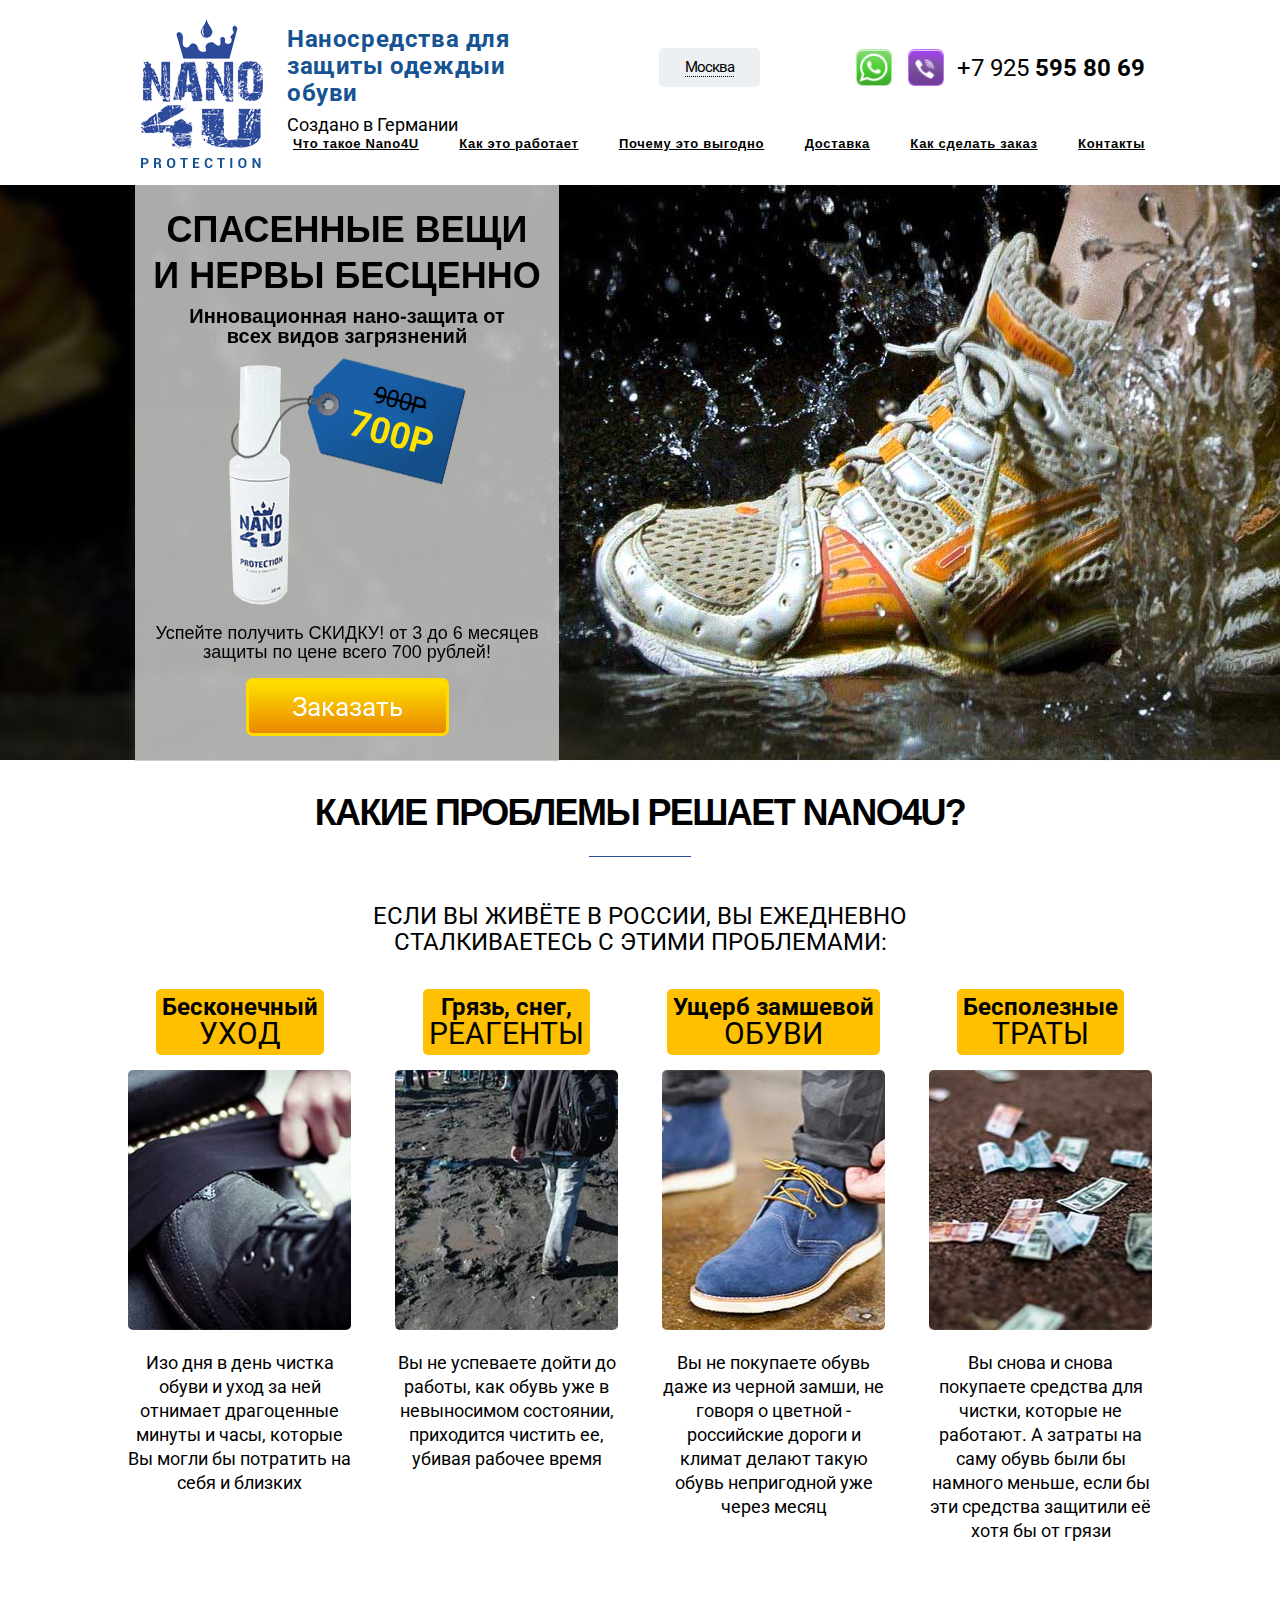
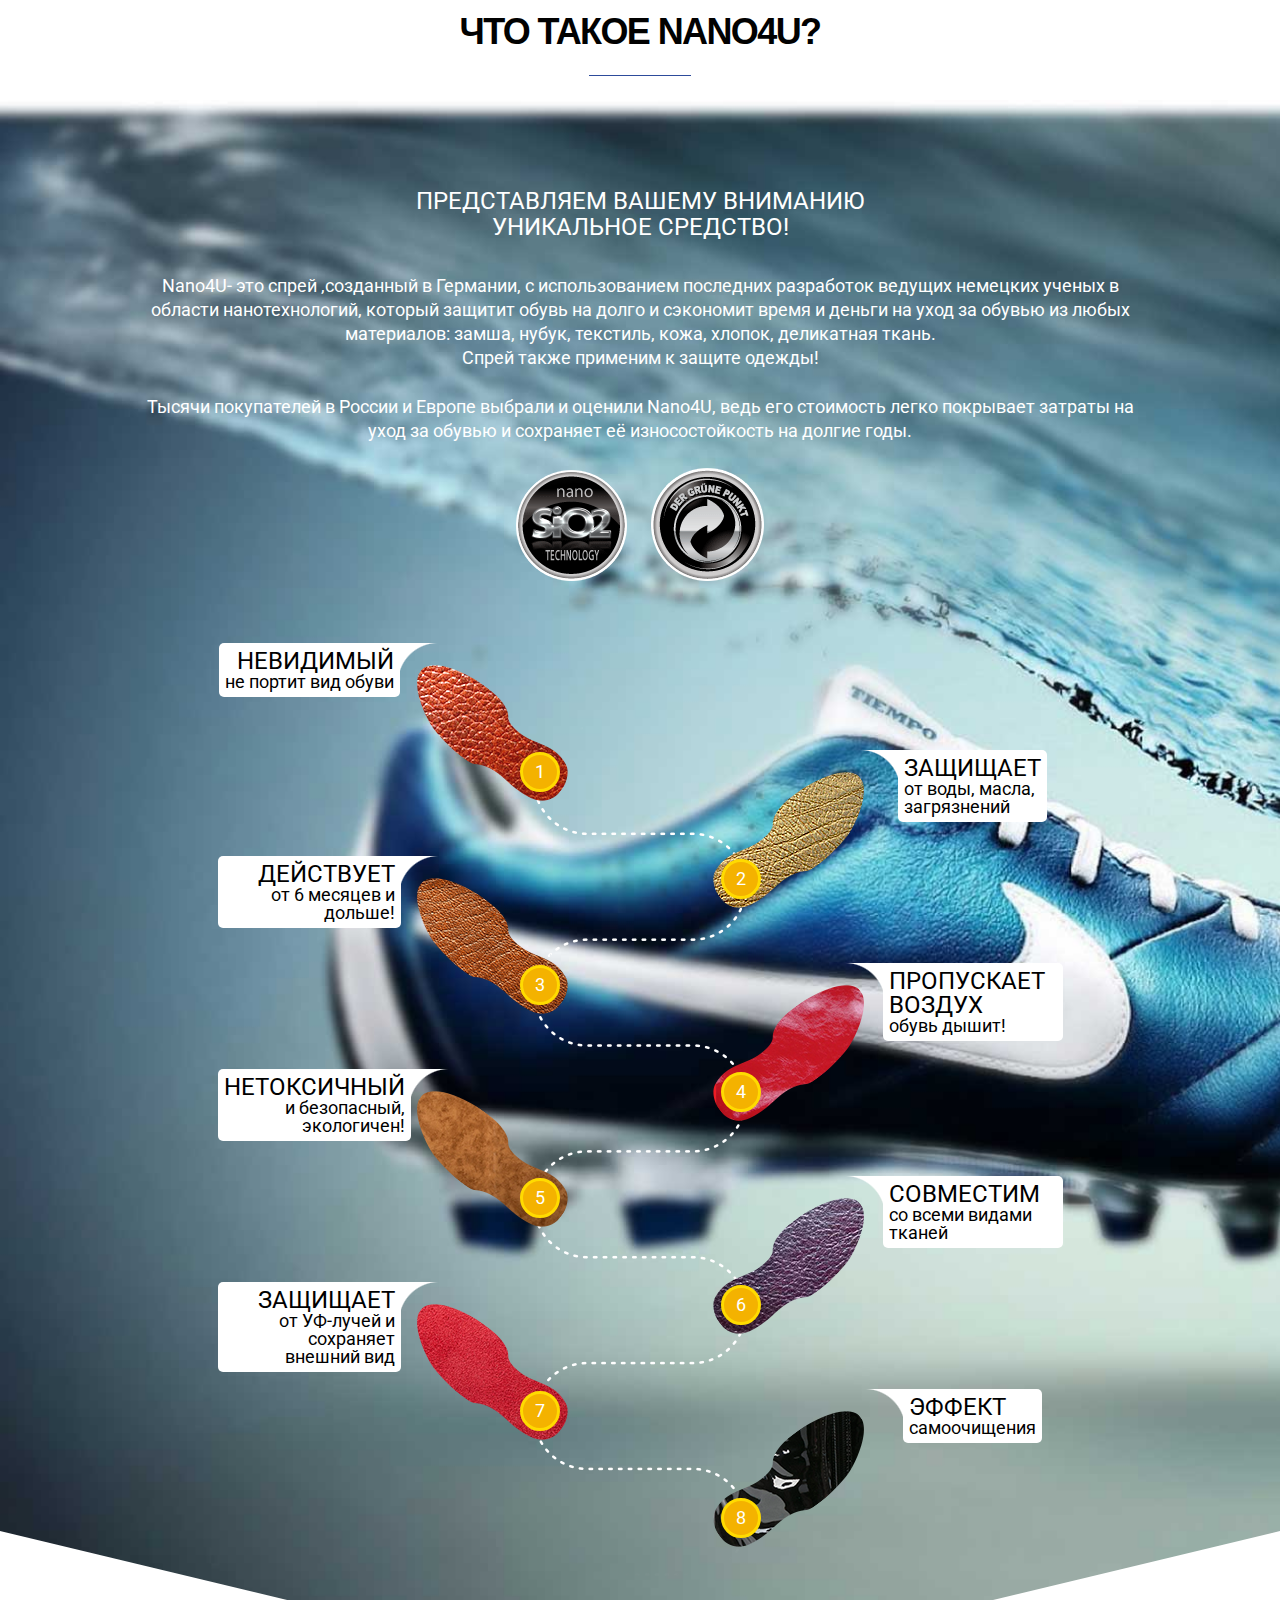
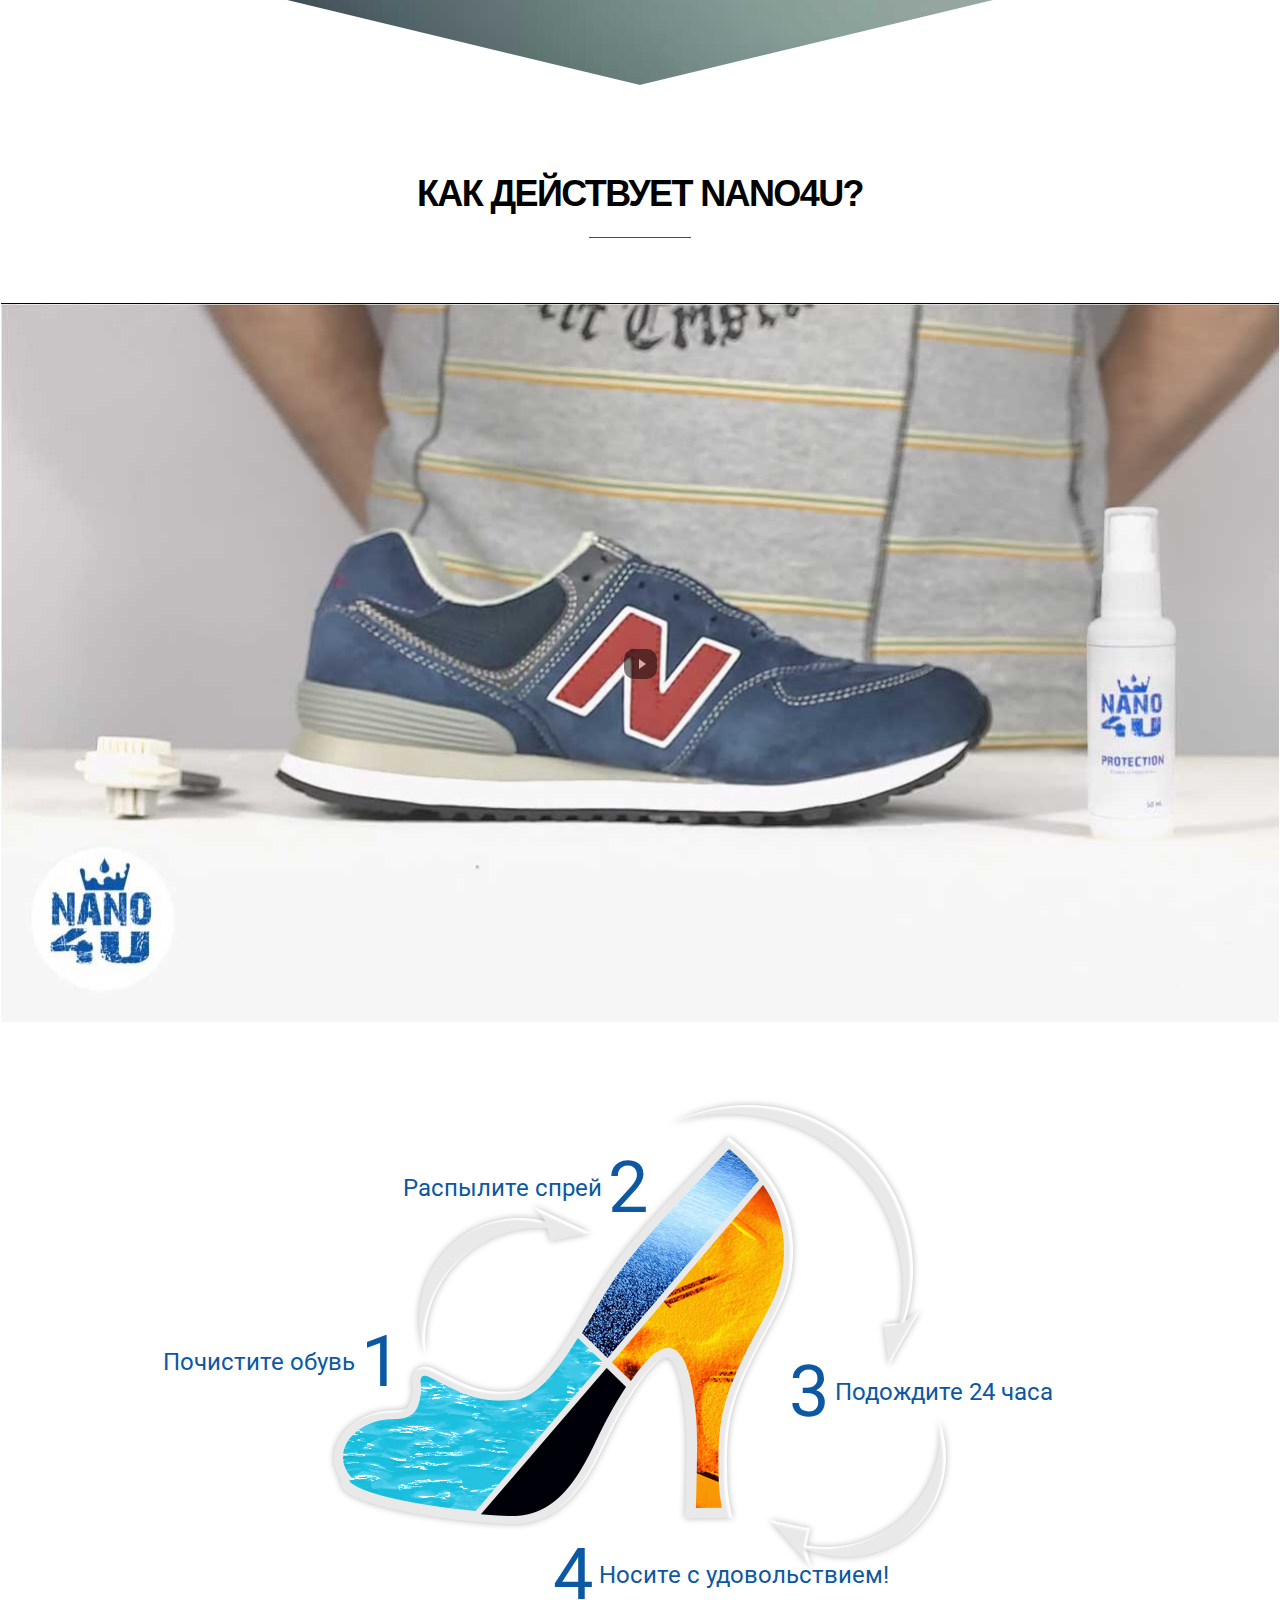
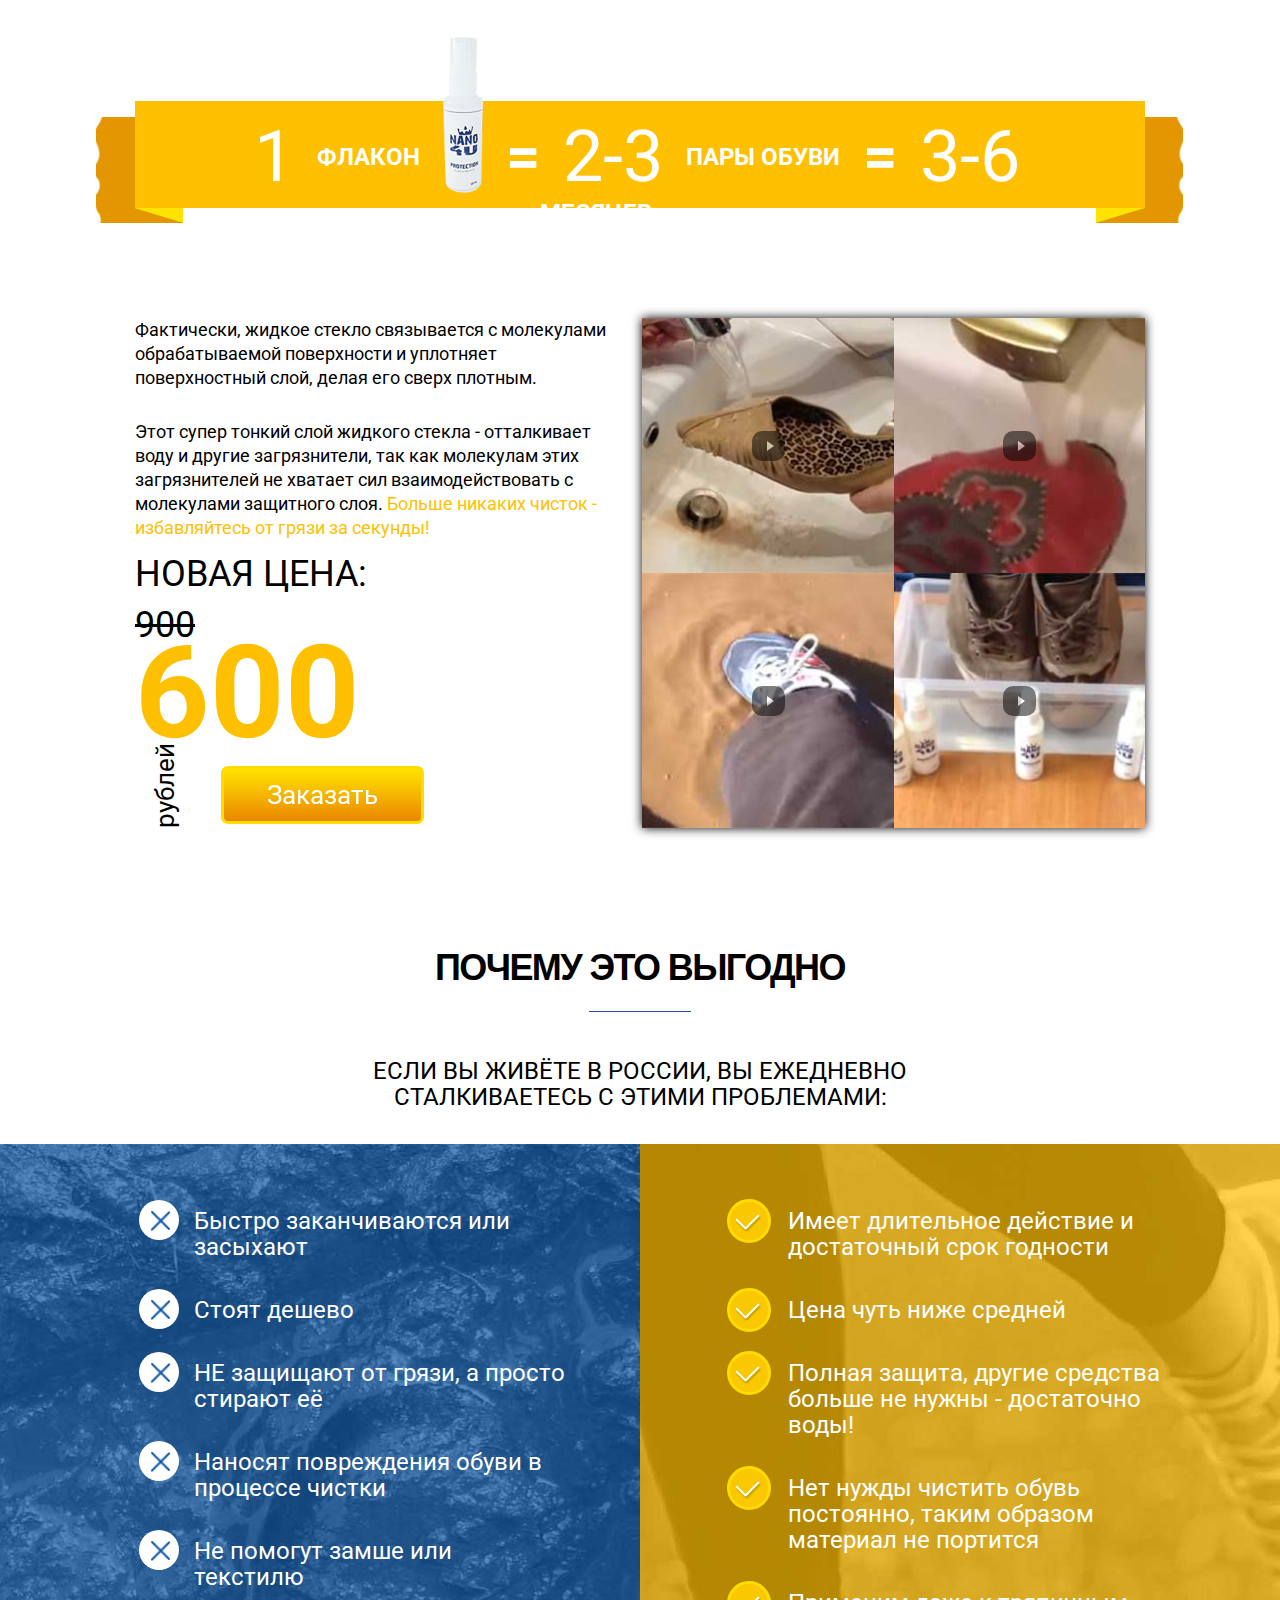
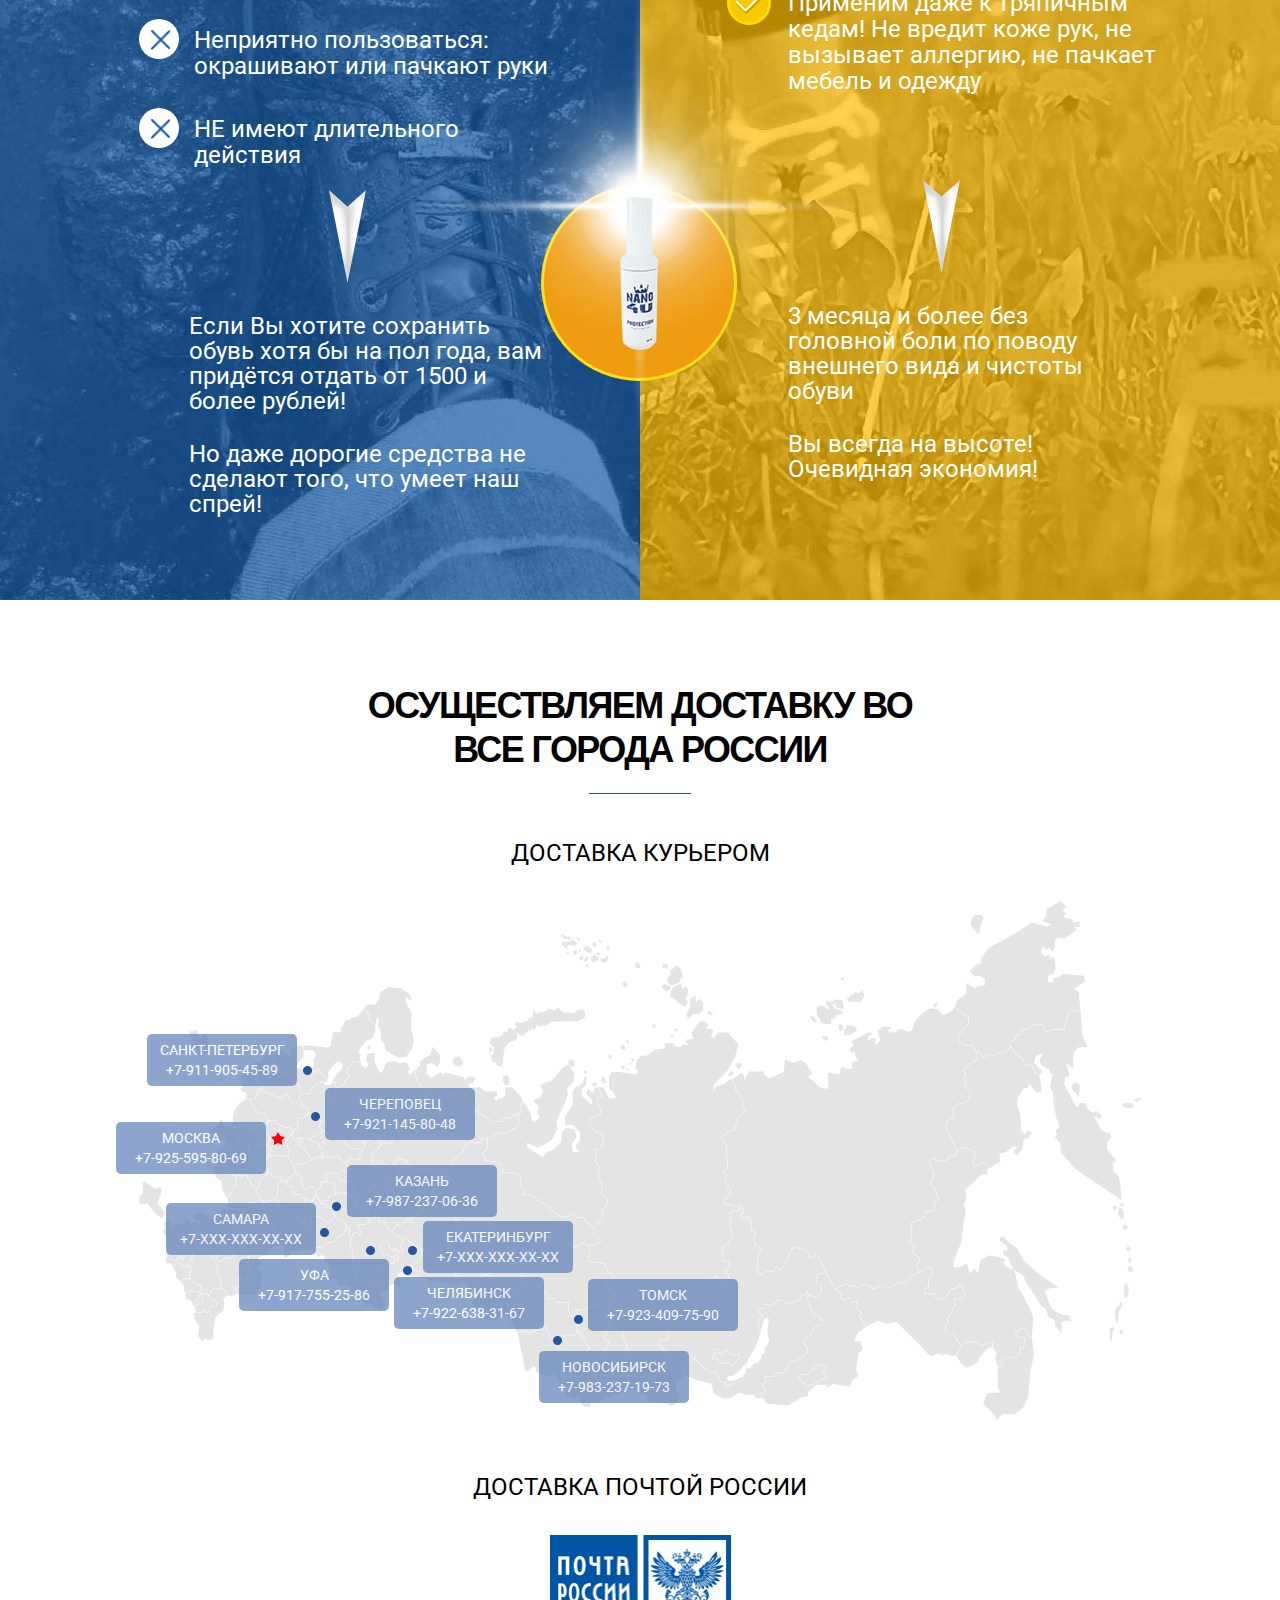
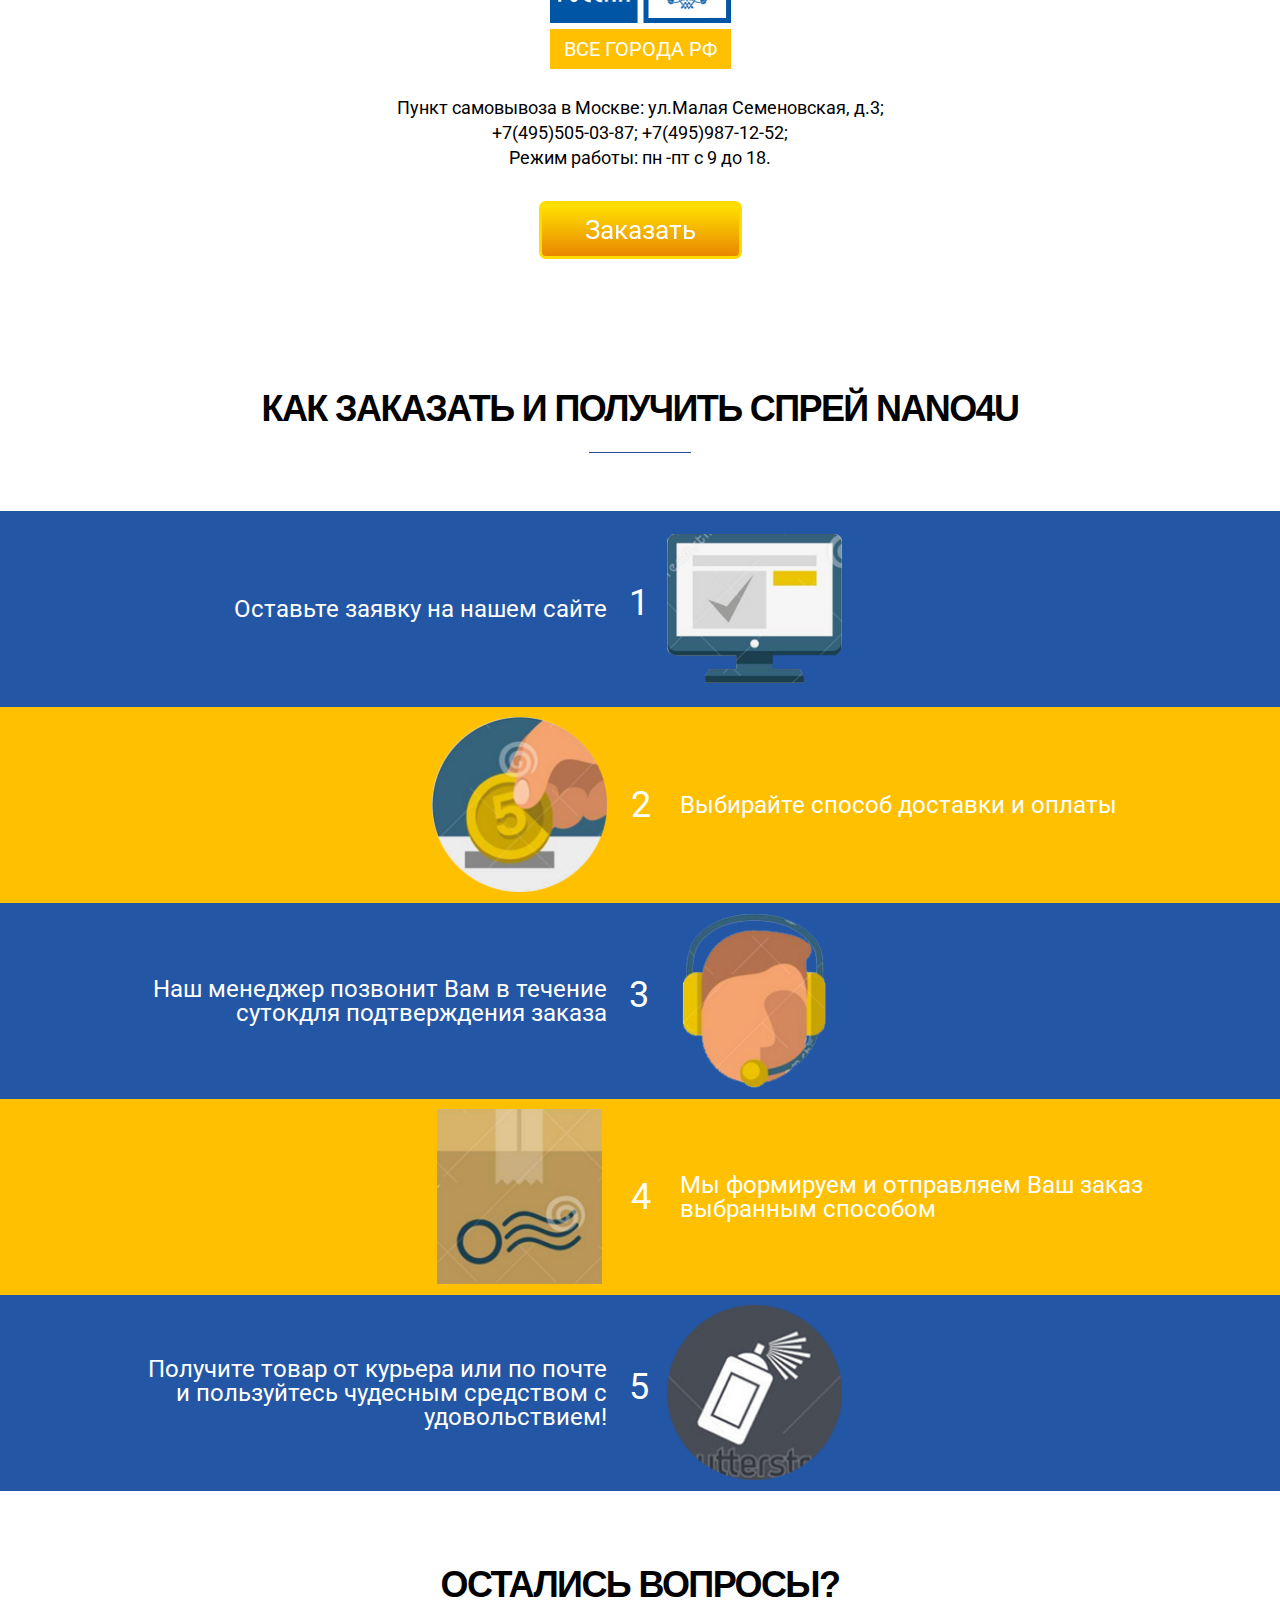
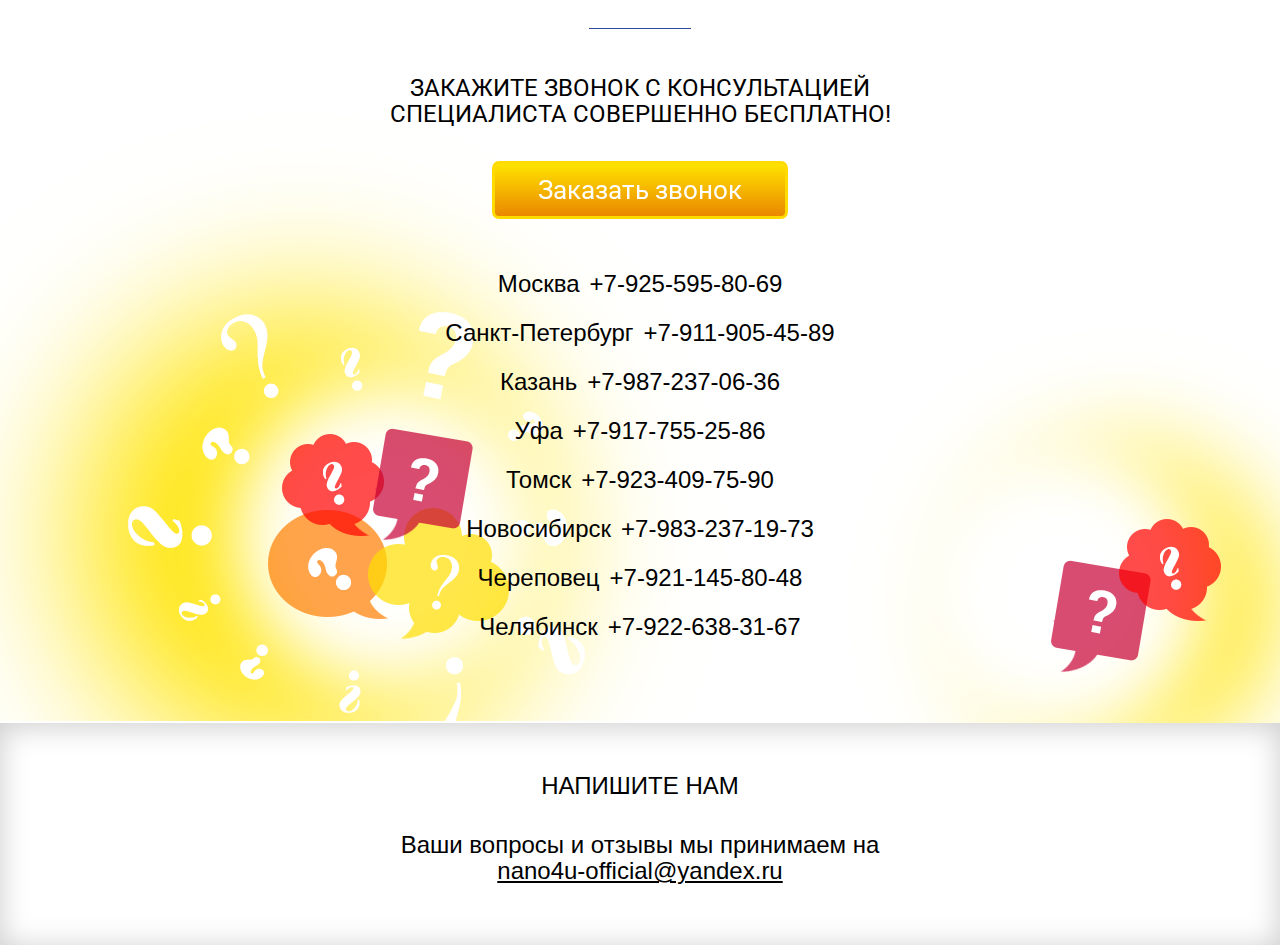
<file: index.html>
﻿<!DOCTYPE html> 
<html lang="ru">
<head>
    <meta charset="utf-8" />
    <meta name="robots" content="noindex, nofollow">
    <meta name="viewport" content="width=1024">
    <meta name="format-detection" content="telephone=no">
    <meta name="format-detection" content="address=no">

    <title>Title</title>
    <link href='https://fonts.googleapis.com/css?family=Roboto' rel='stylesheet' type='text/css'>
    <link rel="stylesheet" href="css/swiper.min.css" />
    <link rel="stylesheet" href="css/main.css" />
</head>
<body>

    <!-- site -->
    <div class="site">

        <!-- site__header -->
        <header class="site__header">

            <!-- logo -->
            <h1 class="logo"><img src="img/logo.png" alt="NANO4u"></h1><!-- /logo -->
            <!-- /logo -->

            <!-- header-title -->
            <div class="header-title">
                <span>Наносредства для защиты одеждыи обуви</span>
                <span>Создано в Германии</span>
            </div>
            <!-- /header-title -->

            <!-- call -->
            <div class="call">

                <!-- call__print -->
                <a class="call__print" href="#">
                    <span>Москва</span>
                </a>
                <!-- /call__print -->

                <!-- call__message -->
                <a class="call__message" href="#"></a>
                <!-- /call__message -->

                <!-- call__phone -->
                <a class="call__phone" href="#"></a>
                <!-- /call__phone -->

                <!-- call__number -->
                <a class="call__number" href="tel:+7-925-595-80-69">
                    +7 925 <strong>595 80 69</strong>
                </a>
                <!-- /call__number -->

            </div>
            <!-- /call -->

            <!-- menu -->
            <nav class="menu">

                <!-- menu__btn -->
                <button class="menu__btn"><span></span></button>
                <!-- /menu__btn -->

                <!-- menu__wrap -->
                <div class="menu__wrap">
                    <a href="#">Что такое Nano4U</a>
                    <a href="#">Как это работает</a>
                    <a href="#">Почему это выгодно</a>
                    <a href="#">Доставка</a>
                    <a href="#">Как сделать заказ</a>
                    <a href="#">Контакты</a>
                </div>
                <!-- /menu__wrap -->

            </nav>
            <!-- /menu -->

        </header>
        <!-- site__header -->

        <!-- site__content -->
        <div class="site__content">

            <!-- slider -->
            <div class="slider">

                <!-- Swiper -->
                <div class="swiper-container slider__wrap">

                    <div class="swiper-wrapper">

                        <!-- swiper-slide -->
                        <div class="swiper-slide">
                           <div class="slider__layout" style="background-image: url(pic/slide01.jpg)"></div>
                        </div>

                        <div class="swiper-slide">
                            <div class="slider__layout" style="background-image: url(pic/slide01.jpg)"></div>
                        </div>

                        <div class="swiper-slide">
                            <div class="slider__layout" style="background-image: url(pic/slide01.jpg)"></div>
                        </div>

                        <div class="swiper-slide">
                            <div class="slider__layout" style="background-image: url(pic/slide01.jpg)"></div>
                        </div>
                        <!-- /swiper-slide -->

                    </div>
                    <!-- /Swiper -->

                    <!-- Add Pagination -->
                    <div class="swiper-pagination slider__icon"></div>
                    <!-- /Add Pagination -->

                </div>

                <div class="slider__ban">
                    <div class="ban__item">

                    <!-- block-title -->
                    <h2>спасенные вещи
                        и нервы бесценно</h2>
                    <!-- /block-title -->
                    <h3>Инновационная нано-защита
                        от всех видов загрязнений</h3>
                    <div class="slider__ban-pic" style="background-image: url(img/ban-pic.png)">
                        <div>
                            <span>900Р</span>
                            <span>700Р</span>
                        </div>
                    </div>

                        <span>Успейте получить СКИДКУ! от 3 до 6 месяцев
                        защиты по цене всего 700 рублей!</span>

                    <a href="#" class="btn">Заказать</a>

                </div>
                </div>

            </div>
            <!-- slider -->

            <!-- what-problems -->
            <div class="what-problems">

                <!-- block-title -->
                <h2 class="block-title">КАКИЕ ПРОБЛЕМЫ РЕШАЕТ NANO4U?</h2>
                <!-- /block-title -->

                <h3 class="block-descr">ЕСЛИ ВЫ ЖИВЁТЕ В РОССИИ, ВЫ ЕЖЕДНЕВНО
                    СТАЛКИВАЕТЕСЬ С ЭТИМИ ПРОБЛЕМАМИ:</h3>

                <ul>

                    <!-- what-problems__item -->
                    <li class="what-problems__item">

                        <!-- what-problems__title -->
                        <div class="what-problems__title">
                            <span>Бесконечный</span>
                            <span>уход</span>
                        </div>
                        <!-- /what-problems__title -->

                        <!-- what-problems__pic -->
                        <div class="what-problems__pic" style="background-image: url(pic/what-problems01.jpg)">
                        </div>
                        <!-- /what-problems__pic -->

                        <p>Изо дня в день чистка обуви и уход за ней отнимает драгоценные минуты и часы, которые Вы могли бы потратить на себя и близких</p>

                    </li>
                    <!-- /what-problems__item -->
                    <!-- what-problems__item -->
                    <li class="what-problems__item">

                        <!-- what-problems__title -->
                        <div class="what-problems__title">
                            <span>Грязь, снег,</span>
                            <span>реагенты</span>
                        </div>
                        <!-- /what-problems__title -->

                        <!-- what-problems__pic -->
                        <div class="what-problems__pic" style="background-image: url(pic/what-problems02.jpg)">
                        </div>
                        <!-- /what-problems__pic -->

                        <p>Вы не успеваете дойти до работы, как обувь уже в невыносимом состоянии, приходится чистить ее, убивая рабочее время</p>
                    </li>
                    <!-- /what-problems__item -->

                    <!-- what-problems__item -->
                    <li class="what-problems__item">

                        <!-- what-problems__title -->
                        <div class="what-problems__title">
                            <span>Ущерб замшевой</span>
                            <span>обуви</span>
                        </div>
                        <!-- /what-problems__title -->

                        <!-- what-problems__pic -->
                        <div class="what-problems__pic" style="background-image: url(pic/what-problems03.jpg)">
                        </div>
                        <!-- /what-problems__pic -->

                        <p>Вы не покупаете обувь даже из черной замши, не говоря о цветной - российские дороги и климат делают такую обувь непригодной уже через месяц</p>
                    </li>
                    <!-- /what-problems__item -->

                    <!-- what-problems__item -->
                    <li class="what-problems__item">

                        <!-- what-problems__title -->
                        <div class="what-problems__title">
                            <span>Бесполезные</span>
                            <span>траты</span>
                        </div>
                        <!-- /what-problems__title -->

                        <!-- what-problems__pic -->
                        <div class="what-problems__pic" style="background-image: url(pic/what-problems04.jpg)">
                        </div>
                        <!-- /what-problems__pic -->

                        <p>Вы снова и снова покупаете средства для чистки, которые не работают. А затраты на саму обувь были бы намного меньше, если бы эти средства защитили её хотя бы от грязи</p>
                    </li>
                    <!-- /what-problems__item -->

                </ul>

            </div>
            <!-- /what-problems -->

            <!-- what -->
            <div class="what">

                <h2 class="block-title">ЧТО ТАКОЕ NANO4U?</h2>

                <div class="what__wrap">

                    <div class="what__content">

                        <h3 class="block-descr">ПРЕДСТАВЛЯЕМ ВАШЕМУ ВНИМАНИЮ
                            УНИКАЛЬНОЕ СРЕДСТВО!</h3>

                        <p>Nano4U- это спрей ,созданный в Германии, с использованием последних разработок ведущих немецких ученых в области нанотехнологий, который защитит обувь на долго и сэкономит время и деньги на уход за обувью из любых материалов: замша, нубук, текстиль, кожа, хлопок, деликатная ткань.
                            Спрей также применим к защите одежды!</p>
                        <p>Тысячи покупателей в России и Европе выбрали и оценили Nano4U, ведь его стоимость легко покрывает затраты на уход за обувью и сохраняет её износостойкость на долгие годы.</p>
                        <div class="what__medal">
                            <img src="img/what-icon00.png" alt="Icon">
                            <img src="img/what-icon01.png" alt="Icon">
                        </div>
                    <ul>
                        <li class="what__item">
                            <div class="what__item-title">
                                <span>Невидимый</span>
                                <span>не портит вид обуви</span>
                            </div>
                            <div class="what__item-pic">
                                <img src="img/what__item-foot01.png" alt="Icon">
                            </div>
                            <span>1</span>

                        </li>
                        <li class="what__item">
                            <div class="what__item-title">
                                <span>защищает</span>
                                <span>от воды, масла,
                                    загрязнений</span>
                            </div>
                            <div class="what__item-pic">
                                <img src="img/what__item-foot02.png" alt="Icon">
                            </div>
                            <span>2</span>
                        </li>
                        <li class="what__item">
                            <div class="what__item-title">
                                <span>действует</span>
                                <span>от 6 месяцев и дольше!</span>
                            </div>
                            <div class="what__item-pic">
                                <img src="img/what__item-foot03.png" alt="Icon">
                            </div>
                            <span>3</span>

                        </li>
                        <li class="what__item">
                            <div class="what__item-title">
                                <span>пропускает воздух</span>
                                <span>обувь дышит!</span>
                            </div>
                            <div class="what__item-pic">
                                <img src="img/what__item-foot04.png" alt="Icon">
                            </div>
                            <span>4</span>
                        </li>
                        <li class="what__item">
                            <div class="what__item-title">
                                <span>Нетоксичный</span>
                                <span>и безопасный,
                                    экологичен!</span>
                            </div>
                            <div class="what__item-pic">
                                <img src="img/what__item-foot05.png" alt="Icon">
                            </div>
                            <span>5</span>

                        </li>
                        <li class="what__item">
                            <div class="what__item-title">
                                <span>совместим</span>
                                <span>со всеми видами тканей</span>
                            </div>
                            <div class="what__item-pic">
                                <img src="img/what__item-foot06.png" alt="Icon">
                            </div>
                            <span>6</span>
                        </li>
                        <li class="what__item">
                            <div class="what__item-title">
                                <span>защищает</span>
                                <span>от УФ-лучей и сохраняет
                                    внешний вид</span>
                            </div>
                            <div class="what__item-pic">
                                <img src="img/what__item-foot07.png" alt="Icon">
                            </div>
                            <span>7</span>

                        </li>
                        <li class="what__item">
                            <div class="what__item-title">
                                <span>эффект</span>
                                <span>самоочищения</span>
                            </div>
                            <div class="what__item-pic">
                                <img src="img/what__item-foot08.png" alt="Icon">
                            </div>
                            <span>8</span>
                        </li>
                    </ul>

                    </div>

                </div>

            </div>
            <!-- /what -->

            <!-- how-does -->
            <div class="how-does">
                <h2 class="block-title">КАК ДЕЙСТВУЕТ NANO4U?</h2>
                <div class="how-does__video">
                    <a href="#">
                        <img src="pic/how-does-pic.jpg" alt="КАК ДЕЙСТВУЕТ NANO4U?">
                        <div class="play-video"></div>
                    </a>
                </div>
                <div class="how-does__wrap" style="background-image: url(img/how-does-backgraund.png)">
                    <div>
                        <div class="how-does__item item_1">
                            <span>Почистите обувь</span>
                            <span><b>1</b></span>
                        </div>
                        <div class="how-does__item item_2">
                            <span>Распылите спрей</span>
                            <span><b>2</b></span>
                        </div>
                        <div class="how-does__item item_3">
                            <span><b>3</b></span>
                            <span>Подождите 24 часа</span>
                        </div>
                        <div class="how-does__item item_4">
                            <span><b>4</b></span>
                            <span>Носите с удовольствием!</span>
                        </div>
                    </div>
                </div>
                <div class="how-does__consumption">
                    <div>
                        <span><b>1</b></span>
                        <span>ФЛАКОН</span>
                        <span><img src="img/consumption-bottle.png" alt="Одна бутылка"></span>
                        <span class="consumption-size">=</span>
                        <span><b>2-3</b></span>
                        <span>ПАРЫ ОБУВИ</span>
                        <span class="consumption-size">=</span>
                        <span><b>3-6</b></span>
                        <p>
                            <span>Месяцев</span>
                            <span>защиты обуви</span>
                        </p>
                    </div>
                </div>

                <!-- how-does__price -->
                <div class="how-does__price">
                    <div>
                        <p>Фактически, жидкое стекло связывается с молекулами обрабатываемой поверхности и уплотняет поверхностный слой, делая его сверх плотным.</p>
                        <p>Этот супер тонкий слой жидкого стекла - отталкивает воду и другие загрязнители, так как молекулам этих загрязнителей не хватает сил взаимодействовать с молекулами защитного слоя.
                        <span>Больше никаких чисток - избавляйтесь от грязи за секунды!</span>
                        </p>
                        <div class="price-new">
                            <span>НОВАЯ ЦЕНА:</span>
                            <span>900</span>
                            <span>600</span>
                            <span>рублей</span>
                            <a href="#" class="btn">Заказать</a>
                        </div>
                    </div>

                    <div class="how-does__video-list">
                        <a class="video-list__item" href="#" style="background-image: url(pic/price01.jpg)">
                            <div class="play-video"></div>
                        </a>
                        <a class="video-list__item" href="#" style="background-image: url(pic/price02.jpg)">
                            <div class="play-video"></div>
                        </a>
                        <a class="video-list__item" href="#" style="background-image: url(pic/price03.jpg)">
                            <div class="play-video"></div>
                        </a>
                        <a class="video-list__item" href="#" style="background-image: url(pic/price04.jpg)">
                            <div class="play-video"></div>
                        </a>
                    </div>
                </div>
                <!-- /how-does__price -->


            </div>
            <!-- /how-does -->

            <!--profitably-->
            <div class="profitably">

                <!--block-title-->
                <h2 class="block-title">ПОЧЕМУ ЭТО ВЫГОДНО</h2>
                <!--/block-title-->

                <!--block-title-->
                <h3 class="block-descr">ЕСЛИ ВЫ ЖИВЁТЕ В РОССИИ, ВЫ ЕЖЕДНЕВНО
                    СТАЛКИВАЕТЕСЬ С ЭТИМИ ПРОБЛЕМАМИ:</h3>
                <!--/block-title-->

                <div class="profitably__wrap">
                <!--profitably__item-->

                <div class="profitably__item" style="background-image: url(pic/profitably-bg1.jpg)">
                    <ul  class="profitably__bad">
                        <li>Быстро заканчиваются
                            или засыхают
                        </li>
                        <li>Стоят дешево</li>
                        <li>НЕ защищают от грязи,
                            а просто стирают её</li>
                        <li>Наносят повреждения
                            обуви в процессе чистки</li>
                        <li>Не помогут замше или текстилю</li>
                        <li>Неприятно пользоваться:
                            окрашивают или пачкают руки</li>
                        <li>НЕ имеют длительного действия
                        </li>
                    </ul>
                    <p>Если Вы хотите сохранить
                        обувь хотя бы на пол года,
                        вам придётся отдать от 1500
                        и более рублей!</p>
                    <p>Но даже дорогие средства
                        не сделают того, что умеет
                        наш спрей!</p>
                </div>
                <!--/profitably__item-->

                <!--profitably__item-->
                <div class="profitably__item" style="background-image: url(pic/profitably-bg2.jpg)">
                    <ul class="profitably__good">
                        <li>Имеет длительное действие и достаточный
                            срок годности</li>
                        <li>Цена чуть ниже средней</li>
                        <li>Полная защита, другие
                            средства больше не нужны
                            - достаточно воды!</li>
                        <li>Нет нужды чистить обувь
                            постоянно, таким образом
                            материал не портится</li>
                        <li>Применим даже к тряпичным
                            кедам! Не вредит коже рук, не
                            вызывает аллергию, не
                            пачкает мебель и одежду</li>
                    </ul>
                    <p>3 месяца и более без головной боли по поводу внешнего вида и чистоты обуви</p>
                    <p>Вы всегда на высоте! Очевидная экономия!</p>
                </div>
                <!--/profitably__item-->
                </div>

            </div>
            <!--/profitably-->

            <!--delivery-->
            <div class="delivery">

                <!--block-title-->
                <h2 class="block-title">ОСУЩЕСТВЛЯЕМ ДОСТАВКУ ВО
                    ВСЕ ГОРОДА РОССИИ</h2>
                <!--/block-title-->

                <!--block-descr-->
                <h3 class="block-descr">доставка курьером</h3>
                <!--/block-descr-->

                <!--map-->
                <div class="map">

                    <!--map__pic-->
                <div class="map__pic" style="background-image: url(img/map.png)">
                </div>
                    <!--map__pic-->

                <ul>

                    <!--delivery__item-->
                    <li class="delivery__item">санкт-петербург
                        +7-911-905-45-89
                    </li>
                    <li class="delivery__item">череповец
                        +7-921-145-80-48
                    </li>
                    <li class="delivery__item">Казань
                        +7-987-237-06-36
                    </li>
                    <li class="delivery__item">екатеринбург
                        +7-ххх-ххх-хх-хх
                    </li>
                    <li class="delivery__item">Томск
                        +7-923-409-75-90
                    </li>
                    <li class="delivery__item">Москва
                        +7-925-595-80-69
                    </li>
                    <li class="delivery__item">самара
                        +7-ххх-ххх-хх-хх
                    </li>
                    <li class="delivery__item">уфа
                        +7-917-755-25-86
                    </li>
                    <li class="delivery__item">Челябинск
                        +7-922-638-31-67
                    </li>
                    <li class="delivery__item">Новосибирск
                        +7-983-237-19-73
                    </li>
                    <!--/delivery__item-->

                </ul>

                </div>
                <!--/map-->

                <!--/delivery-->
                <h3 class="block-descr">доставка  почтой россии</h3>
                <!--/delivery-->

                <!--delivery__mail-->
                <div class="delivery__mail">

                    <!--delivery__title-->
                    <div class="delivery__title" style="background-image: url(img/mail-title.png)"></div>
                    <!--/delivery__title-->

                    <!--delivery__all-town-->
                    <div class="delivery__all-town">все города рф</div>
                    <!--/delivery__all-town-->
                    <div class="delivery__address">
                        <span>Пункт самовывоза в Москве: ул.Малая Семеновская, д.3;</span>
                        <span>+7(495)505-03-87; +7(495)987-12-52;</span>
                        <span>Режим работы: пн -пт с 9 до 18.</span>
                    </div>
                    <!--btn-->
                    <a href="#" class="btn">Заказать</a>
                    <!--/btn-->

                </div>
                <!--/delivery__mail-->


            </div>
            <!--/delivery-->

            <!--order-->
            <div class="order">

                <h2 class="block-title">КАК ЗАКАЗАТЬ И ПОЛУЧИТЬ СПРЕЙ NANO4U</h2>

                <!--order__wrap-->
                <div class="order__wrap">

                    <ol>

                        <!--order__item-->
                        <li class="order__item">
                            <p>Оставьте заявку на нашем сайте</p>
                            <div class="order__pic" style="background-image: url(img/order01.png)"></div>
                        </li>
                        <!--/order__item-->

                        <!--order__item-->
                        <li class="order__item">
                            <div class="order__pic" style="background-image: url(img/order02.png)"></div>
                            <p>Выбирайте способ доставки и оплаты</p>
                        </li>
                        <!--/order__item-->

                        <!--order__item-->
                        <li class="order__item">
                            <p>Наш менеджер позвонит Вам в течение
                            сутокдля подтверждения заказа</p>
                            <div class="order__pic" style="background-image: url(img/order03.png)"></div>
                        </li>
                        <!--/order__item-->

                        <!--order__item-->
                        <li class="order__item">
                            <div class="order__pic" style="background-image: url(img/order04.png)"></div>
                            <p>Мы формируем и отправляем Ваш
                                заказ выбранным способом</p>
                        </li>
                        <!--/order__item-->

                        <!--order__item-->
                        <li class="order__item">
                            <p>Получите товар от курьера или по почте
                                и пользуйтесь чудесным средством
                                с удовольствием!</p>
                            <div class="order__pic" style="background-image: url(img/order05.png)"></div>
                        </li>
                        <!--/order__item-->

                    </ol>

                </div>
                <!--/order__wrap-->

            </div>
            <!--/order-->

            <!--question-->
            <div class="question">

                <h2 class="block-title">ОСТАЛИСЬ ВОПРОСЫ?</h2>
                <h3 class="block-descr">Закажите звонок с консультацией специалиста
                    СОВЕРШЕННО БЕСПЛАТНО!</h3>
                <a href="#" class="btn">Заказать звонок</a>

                <!--question-feedback-->
                <div class="question-feedback">
                    <ul>
                        <li>Москва<a href="tel:+7-925-595-80-69">+7-925-595-80-69</a></li>
                        <li>Санкт-Петербург<a href="tel:+7-911-905-45-89">+7-911-905-45-89</a></li>
                        <li>Казань<a href="tel:+7-987-237-06-36">+7-987-237-06-36</a></li>
                        <li>Уфа<a href="tel:+7-917-755-25-86">+7-917-755-25-86</a></li>
                        <li>Томск<a href="tel:+7-923-409-75-90">+7-923-409-75-90</a></li>
                        <li>Новосибирск<a href="tel:+7-983-237-19-73">+7-983-237-19-73</a></li>
                        <li>Череповец<a href="tel:+7-921-145-80-48">+7-921-145-80-48</a></li>
                        <li>Челябинск<a href="tel:+7-922-638-31-67">+7-922-638-31-67</a></li>
                    </ul>
                </div>
                <!--/feedback-->

            </div>
            <!--/question-->

        </div>
        <!-- /site__content -->

        <!-- site__footer -->
        <footer class="site__footer">

            <div class="site__footer-layout">
                <h3 class="block-descr">напишите нам</h3>
                <span>Ваши вопросы и отзывы мы принимаем на</span>
                <a href="#">nano4u-official@yandex.ru</a>
            </div>
            <!-- /site__footer-layout -->

        </footer>
        <!-- /site__footer -->

    </div>
    <!-- /site -->

    <script src="js/jquery-2.1.3.min.js"></script>
    <script src="js/swiper.min.js"></script>
    <script src="js/jquery.main.js"></script>


</body>
</html>
</file>
<file: css/main.css>
@charset "utf-8";
/* --------------- Style to null --------------- */
*{-moz-box-sizing:border-box;box-sizing:border-box;}html,body,div,span,h1,h2,h3,h4,h5,h6,p,em,img,strong,sub,sup,b,u,i,dl,dt,dd,ol,ul,li,fieldset,form,label,table,tbody,tfoot,thead,tr,th,td,article,aside,canvas,details,figcaption,figure,a,footer,header,hgroup,menu,nav,section,summary,time,mark,audio,video{border:0;outline:0;vertical-align:baseline;background:transparent;font-size:100%;margin:0;padding:0;}a{background:transparent;}table{border-collapse:collapse;border-spacing:0;}td,td img{vertical-align:top;}input,select,button,textarea{font-size:12px;font-family:Arial, Helvetica, sans-serif;margin:0;}input[type="text"],input[type="password"],textarea,input[type="email"],input[type="phone"],input[type="number"]{font:12px Arial, Helvetica, sans-serif;padding:0;}input[type="checkbox"]{vertical-align:bottom;}input[type="radio"]{vertical-align:text-bottom;}sub{vertical-align:sub;font-size:smaller;}sup{vertical-align:super;font-size:smaller;}article,aside,details,figcaption,figure,footer,header,hgroup,menu,nav,section{display:block;}ul,ol{list-style:none;}html{overflow-y:scroll;overflow-x:auto;}html,body{height:100%;}body{line-height:1;color:#000;text-align:left;z-index:1;position:relative;}input [type='text']{padding:0;}textarea{resize:none;overflow:auto;}label,input[type="button"],input[type="submit"],button{cursor:pointer;}input[type="button"],input[type="reset"],input[type="submit"],button,input[type="text"],input[type="password"],textarea,input[type="email"],input[type="tel"],input[type="phone"],input[type="number"]{-webkit-appearance:none;}a,a:visited,a:hover,a:focus,a:active{text-decoration:none;}input[type="submit"]::-moz-focus-inner,button::-moz-focus-inner{border:0;padding:0;}input:invalid{outline:none;-moz-box-shadow:none;border:none;}::-ms-clear{display:none;}input,textarea,input[type="search"]:focus,:focus{outline:none;}
/* --------------- Style to null --------------- */

/*
    main styles
    version: 24.12.2015

    placeholder

    fonts

    slider

    what

    what-problems

    profitably

    how-does

    order

    delivery

    site

    logo
*/

/* --------------- placeholder --------------- */
::-webkit-input-placeholder {
    color: #000;
}
:-moz-placeholder {
    color: #000;
}
.placeholder {
    color: #000;
}
/* --------------- /placeholder --------------- */

/* --------------- site --------------- */
.site {
    font-family:'Roboto', sans-serif;
    min-height: 100%;
    min-width: 320px;
    overflow: hidden;
    position: relative;
    z-index: 1;
}
.site:after {
    content: '';
    display: block;
    clear: both;
    width: 100%;
    height: 150px;
}
.site__content {
    position: relative;
    z-index: 2;
    max-width: 1920px;
    margin: 0 auto;
}
.site__header {
    position: relative;
    height: 125px;
    z-index: 3;
    max-width: 1010px;
    margin: 0 auto;
}
.site__footer {
    z-index: 2;
    position: absolute;
    left: 0;
    right: 0;
    bottom: 0;
    height: 150px;
}
.site__footer-layout {
    position: relative;
    max-width: 1911px;
    margin: 0 auto;
    font-family:'Roboto Light', sans-serif;
    width: 100%;
    height: 150px;
    background: #fff;
    text-align: center;
    padding-top: 31px;
    box-shadow: inset 0 3px 30px #cbcbcb;
}
.site__footer-layout span{
    display: block;
    font-size: 14px;
    margin-bottom: 2px;
}
.site__footer-layout a{
    font-size: 24px;
    color: #000;
    text-decoration: underline;
}
.block-title{
    font-family: 'Roboto Black', sans-serif;
    position: relative;
    font-size: 18px;
    text-transform: uppercase;
    text-align: center;
    color: #010101;
    font-weight: 700;
    line-height: 40px;
    letter-spacing: -1.6px;
    margin-bottom: 24px;
    white-space:pre-line;
    padding-bottom: 22px;
}
.block-descr {
    font-size: 14px;
    line-height: 21px;
    max-width: 640px;
    margin: 0 auto;
    text-align: center;
    text-transform: uppercase;
    font-weight: 400;
    margin-bottom: 11px;
}
.block-title:after{
    content: "";
    position: absolute;
    width: 102px;
    height: 1px;
    bottom: 0;
    left: 50%;
    margin-left: -51px;
    background: #2d4b9b;
}
/* --------------- /site --------------- */

/* --------------- logo --------------- */
.logo {
    position: absolute;
    top: 0;
    left: 6px;
}
.logo img{
    width: 50px;
    height: auto;
}
/* --------------- /logo --------------- */

/* --------------- btn --------------- */
a, a:visited, a:hover, a:focus, a:active {
    text-decoration: none;
}
a {
    background: transparent;
}
.btn {
    font-size: 26px;
    display: inline-block;
    vertical-align: middle;
    -webkit-transform: translateZ(0);
    transform: translateZ(0);
    -webkit-backface-visibility: hidden;
    backface-visibility: hidden;
    -moz-osx-font-smoothing: grayscale;
    position: relative;
    background: -webkit-linear-gradient(top, #ffe300 0%,#ea8700 100%);
    background: linear-gradient(to bottom, #ffe300 0%,#ea8700 100%);
    -webkit-transition-property: color;
    transition-property: color;
    -webkit-transition-duration: 0.3s;
    transition-duration: 0.3s;
    padding: 13px 43px;
    cursor: pointer;
    text-decoration: none;
    color: #fff;
    -webkit-tap-highlight-color: rgba(0,0,0,0);
    border: 3px solid #ffdb00;
    border-radius: 7px;
}
.btn:before {
    content: "";
    position: absolute;
    z-index: -1;
    top: 0;
    bottom: 0;
    left: 0;
    right: 0;
    background: -webkit-linear-gradient(top,  #ea8700 0%,#ffe300 100%);
    background: linear-gradient(to bottom,  #ea8700 0%,#ffe300 100%);
    -webkit-transform: scaleY(0);
    transform: scaleY(0);
    -webkit-transform-origin: 50%;
    transform-origin: 50%;
    -webkit-transition-property: transform;
    transition-property: transform;
    -webkit-transition-duration: 0.3s;
    transition-duration: 0.3s;
    -webkit-transition-timing-function: ease-out;
    transition-timing-function: ease-out;
    border-radius: 4px;
}
.btn:hover, .btn:focus, .btn:active {
    color: white;
}
.btn:hover:before, .btn:focus:before, .btn:active:before {
    -webkit-transform: scaleY(1);
    transform: scaleY(1);
}
/* --------------- /btn --------------- */

/* --------------- site__header --------------- */
.header-title {
    width: 290px;
    margin-left: 67px;
    padding-top: 7px;
    margin-bottom: 17px;
}
.header-title span:first-child {
    display: block;
    color: #155392;
    font-size: 16px;
    line-height: 18px;
    font-weight: 700;
    margin-bottom: 5px;
}
.header-title span:last-child {
    display: block;
    font-size: 13px;
    color: #000;
}
/* --------------- /site__header--------------- */

/* --------------- slider--------------- */
.slider{
    position: relative;
    margin: 0 auto;
    overflow: hidden;
    margin-bottom: 30px;
}
.slider__ban{
    position: absolute;
    top: 0;
    width: 506px;
    height: 576px;
    left: 50%;
    margin-left: -505px;
    z-index: 4;
    display: none;
}
.ban__item{
    position: absolute;
    top: 0;
    left: 0;
    width: 424px;
    height: 576px;
    background: rgba(196, 196, 195, 0.87);
    padding: 22px 15px 0 15px;
    text-align: center;
    z-index: 3;
}
.ban__item>span{
    display: block;
    font-family: 'Roboto Light', sans-serif;
    font-size: 18px;
    line-height: 19px;
    margin-bottom: 16px;
}
.ban__item h2{
    font-size: 36px;
    line-height: 46px;
    margin-bottom: 7px;
    font-family: 'Roboto Black', sans-serif;
    font-weight: 700;
    text-transform: uppercase;
}
.ban__item h3{
    font-size: 20px;
    font-family: 'Roboto Black', sans-serif;
    font-weight: 700;
    margin-bottom: 10px;
    padding: 0 20px;
}
.slider__ban-pic{
    display: block;
    margin: 0 auto;
    width:250px;
    height: 250px;
    background-position: center;
    background-repeat: no-repeat;
    margin-bottom: 18px;
}
.slider__ban-pic div{
    transform: rotate(15deg);
    padding-left: 104px;
    padding-top: 15px;
}
.slider__ban-pic div span:first-child{
    display: block;
    color: #000;
    font-size: 24px;
    line-height: 32px;
    text-decoration: line-through;
}
.slider__ban-pic div span:last-child{
    display: block;
    color:#ffe300;
    font-size: 36px;
    font-weight: 700;
}
.slider__layout{
    position: relative;
    width: 100%;
    margin: 0 auto;
    background-position: center;
    background-repeat: no-repeat;
    background-size: cover;
    padding-bottom: 50%;
}
.slider .slider__icon{
    position: relative;
    max-width: 1010px;
    margin: 0 auto;
    bottom: 35px;
    text-align: left;
}
.swiper-pagination-clickable span {
    display: inline-block;
    vertical-align: middle;
    content: '';
    background: #155391;
    width: 20px;
    height: 20px;
    border-radius: 50%;
    margin-left: 7px;
    opacity: 1;
}
.swiper-pagination-clickable span:hover {
    background: #f2a800;
    border: 2px solid #ffde14;
}
.swiper-pagination-bullet-active {
    opacity: 1;
    background: #f2a800 !important;
    border: 2px solid #ffde14;
}
/* --------------- /slider --------------- */

/* --------------- what-problems --------------- */
.what-problems{
    position: relative;
    margin: 0 auto;
    text-align: center;
    margin-bottom: 30px;
}
.what-problems__item{
    display: inline-block;
    vertical-align: top;
    width: 280px;
    text-align: center;
    margin: 0 20px 20px 20px;
}
.what-problems__title{
    text-align: center;
    display: inline-block;
    background: #ffc001;
    border-radius: 5px;
    padding: 6px;
    margin-bottom: 15px;
}
.what-problems__title span:first-child {
    font-size:24px;
    font-weight: 700;
}
.what-problems__title span:last-child {
    display: block;
    font-size: 30px;
    text-transform: uppercase;
}
.what-problems__item p{
    font-size: 18px;
    line-height: 24px;
}
.what-problems__pic{
    padding: 0;
    width: 100%;
    height: 260px;
    border-radius: 5px;
    margin-bottom: 21px;
    background-position: center;
    background-size: cover;
}
/* --------------- /what-problems --------------- */

/* --------------- what --------------- */
.what{
    position: relative;
    max-width: 1920px;
    margin: 0 auto;
}
.what:before{
    content: '';
    position: absolute;
    bottom: 0;
    right: 0;
    border: 203px solid transparent;
    border-bottom: 0px solid #fff;
    border-right:  844px solid #fff;
}
.what:after{
    content: '';
    position: absolute;
    bottom: 0;
    left: 0;
    border: 203px solid transparent;
    border-bottom: 0px solid #fff;
    border-left: 844px solid #fff;
}
.what__wrap{
    max-width: 1920px;
    margin: 0 auto;
    background: #a6a6a6 url("../pic/what-backgraund.jpg")no-repeat;
    background-size: cover;
    padding: 43px 6px 0 6px;
}
.what__content{
    max-width: 1010px;
    margin: 0 auto;
}
.what__wrap .block-descr{
    color: #fff;
    white-space: pre-line;
}
.what__content ul {
    text-align: center;
    padding-bottom: 200px;
    margin-bottom: -92px;
}
.what__wrap p {
    color: #fff;
    text-align: center;
    line-height: 22px;
    font-size: 15px;
    padding: 0 5px 15px 5px;
    white-space: pre-line;
}
.what__medal{
    text-align: center;
    margin-bottom: 111px;
}
.what__medal img{
    margin: 0 10px;
}
.what__item{
    width: 280px;
    height: 158px;
    position: relative;
    display: inline-block;
    vertical-align: top;
}
.what__item-pic {
    position: absolute;
    width: 118px;
    height: 121px;
    bottom: 21px;
    right: 11px;
}
.what__item-pic img{
    width: 100%;
    height: 100%;
}
.what__item-title{
    position: relative;
    display: inline-block;
    text-align: right;
    background: #fff;
    border-radius: 5px;
    padding: 6px;
    max-height: 150px;
}
.what__item-title:after{
    content: "";
    position: absolute;
    right: -38px;
    top: 0;
    width: 48px;
    height: 39px;
    background: url("../img/what-div.png") no-repeat center;
}
.what__item-title span:first-child{
    display: block;
    font-size: 15px;
    text-transform: uppercase;
}
.what__item-title span:last-child{
    display: block;
    font-size: 12px;
    white-space: pre-line;
}
.what__item>span {
    position: absolute;
    text-align: center;
    padding-top: 8px;
    right: 19px;
    bottom: 31px;
    width: 40px;
    height: 40px;
    color: #fff;
    font-size: 18px;
    background: #f4b200;
    border: 3px solid #ffdb00;
    border-radius: 50%;
}
.what__content ul .what__item:nth-child(even) .what__item-title:after{
    left: -38px;
    background: url("../img/what-div1.png") no-repeat center;
}
.what__content ul .what__item:nth-child(even) .what__item-title{
    text-align: left;
    margin-left: 137px;
}
.what__content ul .what__item:nth-child(even) .what__item-pic{
   left: 0;
}
.what__content ul .what__item:nth-child(even)>span{
    left: 8px;
}
.what__content ul .what__item:nth-child(odd) .what__item-title{
    margin-right: 147px;
}
/* --------------- /what --------------- */

/* --------------- how-does --------------- */
.how-does{
    position: relative;
    margin: 0 auto;
    max-width: 1278px;
}
.how-does__video{
    position: relative;
    width: 100%;
    height: auto;
    margin-bottom: 30px;
}
.how-does__video a:hover{
    opacity: 0.8;
}
.how-does__video a:hover .play-video{
    box-shadow: 0 0 10px #000;
}
.how-does__video img{
    width: 100%;
    height: 100%;
}
.play-video{
    position: absolute;
    top: 50%;
    margin-top: -15px;
    left: 50%;
    margin-left: -16px;
    display: block;
    width: 33px;
    height:30px;
    background: #000;
    opacity: 0.5;
    border-radius: 10px;
    transition: box-shadow .3s ease;
}
.play-video:hover{
    box-shadow: 0 0 10px #000;
}
.play-video:before{
    content: '';
    position: absolute;
    bottom: 10px;
    right: 6px;
    border: 5px solid transparent;
    border-left: 7px solid #fff;
}
.how-does__wrap{
    position: relative;
    width: 100%;
    height: 211px;
    background-position: center;
    background-repeat: no-repeat;
    margin-bottom: 30px;
    background-size: 220px 190px;
}
.how-does__wrap>div{
    width: 220px;
    height: 190px;
    position: absolute;
    left: 50%;
    top: 50%;
    margin-left: -110px;
    margin-top: -95px;
}
.how-does__item{
    max-width: 375px;
    position: absolute;
    font-size: 11px;
    color:#0c58a2;
}
.item_1 {
    top: 91px;
    left: -39px;
}
.item_2 {
    left: 8px;
    top: 24px;
}
.item_3 {
    right: -45px;
    top: 108px;
}
.item_4 {
    right: 14px;
    bottom: -12px;
}
.how-does__item span{
    display: inline-block;
    vertical-align: middle;
}
.how-does__item b{
    font-weight: 400;
    font-size: 25px;
}
.how-does__consumption{
    position: relative;
    color:#fff;
    max-width: 1010px;
    height: 55px;
    margin: 0 auto;
    margin-bottom: 15px;
}
.how-does__consumption div{
    padding-left: 6px;
    padding-top: 14px;
    text-align: center;
    width: 100%;
    height: 100%;
    position: absolute;
    background: #ffc001;
    z-index: 3;
}
.how-does__consumption img{
    width: 20px;
    margin-top: -40px;
    display: none;
}
.how-does__consumption:before,
.how-does__consumption:after {
    content: "";
    position: absolute;
    top: 8px;
    width: 60px;
    height: 55px;
    background: url("../img/consumption-left.png")no-repeat;
    background-size: contain;
    z-index: 1;
}
.how-does__consumption:before {
    right: -36px;
    background: url("../img/consumption-rightt.png")no-repeat;
    background-size: contain;
}
.how-does__consumption:after {
    left: -22px;
}
.how-does__consumption div span {
    display: inline-block;
    vertical-align: middle;
    font-size: 10px;
    font-weight: 700;
}
.how-does__consumption div span b {
    font-weight: 400;
    font-size: 21px;
}
.how-does__consumption .consumption-size {
    font-size: 15px;
}
.how-does__consumption div p{
    display: inline-block;
    vertical-align: middle;
    text-transform: uppercase;
    text-align: left;
}
.how-does__consumption div p span{
    display: block;
    line-height: 14px;
}
.how-does__price {
    position: relative;
    max-width: 1010px;
    margin: 0 auto;
    text-align: center;
    margin-bottom: 25px;
}
.how-does__price>div{
    display: inline-block;
    vertical-align: top;
    width: 300px;
}
.how-does__video-list{
    box-shadow: 0 0 10px #000;
}
.how-does__price>div p{
    color:#000;
    font-size: 18px;
    margin-bottom: 20px;
    line-height: 22px;
}
.how-does__price>div>p>span{
    color: #ffc001;
}
.video-list__item{
    position: relative;
    padding: 0;
    width: 50%;
    float: left;
    height: 125px;
    background-position: center;
    background-size: cover;
}
.video-list__item:hover{
    opacity: 0.8;
}
.video-list__item:hover .play-video{
    box-shadow: 0 0 10px #000;
}
.how-does__price>div .price-new{
    width: 309px;
    height: inherit;
    margin-bottom: 30px;
    text-align: left;
}
.price-new span{
    color:#000;
}
.price-new span:first-child{
    display: block;
    font-size: 36px;
    margin-bottom: 15px;
}
.price-new span:nth-child(2){
    display: block;
    font-size: 36px;
    text-decoration: line-through;
}
.price-new span:nth-child(3) {
    display: inline-block;
    vertical-align: middle;
    font-weight: 700;
    color: #ffc001;
    font-size: 65px;
    margin-bottom: 15px;
    padding-left: 76px;
}
.price-new span:nth-child(4){
    display: inline-block;
    vertical-align: middle;
    font-size: 26px;
    transform: rotate(-90deg);
    margin-left: -12px;
    padding-left: 20px;
}
/* --------------- /how-does --------------- */

/* --------------- site__header menu --------------- */
.menu.active .menu__btn > span {
    background: transparent;
}
.menu.active .menu__btn > span:before {
    transform: rotate(45deg);
    bottom: 0;
}
.menu.active .menu__btn > span:after {
    transform: rotate(-45deg);
    top: 0;
}
.menu {
    font-family: 'Roboto Black', sans-serif;
    position: absolute;
    top: 0;
    right: 0;
    font-size: 13px;
}
.menu__btn {
    border: none;
    padding: 0;
    position: absolute;
    top: 30px;
    right: 15px;
    width: 23px;
    height: 23px;
    background: none;
}
.menu__btn > span {
    display: block;
    width: 100%;
    height: 3px;
    background: #2d4b9b;
    position: relative;
    border-radius: 2px;
}
.menu__btn > span:before, .menu__btn > span:after {
    display: block;
    width: 100%;
    height: 3px;
    position: absolute;
    background: #2d4b9b;
    left: 0;
    content: '';
    -webkit-transition: all .3s ease;
    transition: all .3s ease;
    border-radius: 2px;
}
.menu__btn > span:before {
    bottom: 230%;
}
.menu__btn > span:after {
    top: 230%;
}
.menu__wrap {
    position: absolute;
    top: 66px;
    left: 100%;
    cursor: default;
    -webkit-transition: margin .3s ease;
    transition: margin .3s ease;
    width: 230px;
    background: #fff;
    border-bottom: 1px solid #000;
}
.menu a, .menu a:visited {
    font-size: 13px;
    color: #000;
    font-weight: 700;
    display: block;
    -webkit-transition: color .3s ease;
    transition: color .3s ease;
    border-top: 1px solid #000;
    padding: 10px 10px;
    letter-spacing: 0.7px;
}
.menu.active .menu__wrap {
    margin-left: -230px;
}
.menu__wrap a:hover {
    color:#2d4b9b;
    text-decoration: underline;
}
.call__print {
    font-size: 15px;
    display: inline-block;
    vertical-align: middle;
    left: 5px;
    background: #ecf0f3;
    border-radius: 5px;
    padding: 12px 26px 12px 26px;
    color: #000;
    letter-spacing: -1px;
    transition: box-shadow .3s ease;
}
.call__print span{
    border-bottom: 1px dotted #000;
}
.call__print:hover {
    box-shadow: 0 0 10px #000;
}
.call a{
    color: #000;
}
.call{
    position: relative;
    width: 320px;
    font-size: 20px;
    bottom: 0;
}
.call__message{
    display: inline-block;
    vertical-align: middle;
    width: 25px;
    height: 25px;
    background: url("../img/header-phone.png") no-repeat center;
    background-size: contain;
}
.call__phone{
    display: inline-block;
    vertical-align: middle;
    width: 25px;
    height: 25px;
    background: url("../img/header-phone1.png") no-repeat center;
    background-size: contain;
}
.call__number{
    display: inline-block;
    vertical-align:middle;
}
.call__phone:hover {
    background: url("../img/header-phone1_h.png") no-repeat center;
    background-size: contain;
}
.call__message:hover {
    background: url("../img/header-phone_h.png") no-repeat center;
    background-size: contain;
}
/* --------------- /site__header menu --------------- */

/* --------------- profitably --------------- */
.profitably{
    position: relative;
    max-width: 1920px;
    margin: 0 auto;
}
.profitably__wrap {
    position: relative;
    width: 100%;
    display: block;
}
.profitably__wrap .profitably__item:first-child{
padding: 40px 6px 123px 6px;
}
.profitably__wrap .profitably__item:last-child{
    padding:120px 6px 40px 6px;
    margin-bottom: 20px;
}
.profitably__wrap .profitably__item:last-child:before {
    content: "";
    position: absolute;
    left: 50%;
    margin-left: -95px;
    top: -97px;
    width: 190px;
    height: 190px;
    border: 3px solid #ffde18;
    border-radius: 50%;
    background: #ee9b0e;
}
.profitably__wrap .profitably__item:last-child:after {
    content: "";
    position: absolute;
    left: 50%;
    margin-left: -225px;
    top: -290px;
    width: 451px;
    height: 451px;
    background: url("../img/profitably-icon.png") no-repeat center;
    background-size: contain;
}
.profitably__item {
    position: relative;
    padding: 70px 6px 83px 6px;
    width: 100%;
    display: inline-block;
    vertical-align: top;
    background-position: center;
    background-repeat: no-repeat;
    background-size: cover;
}
.profitably__item p {
    font-size: 20px;
    color: #fff;
    margin-bottom: 20px;
    width: 100%;
    padding: 0 6px;
}
.profitably__bad li, .profitably__good li {
    position: relative;
    font-size: 20px;
    color: #fff;
    margin-bottom: 22px;
    padding-left: 66px;
}
.profitably__bad {
    position: relative;
    width: 100%;
    margin-bottom: 143px;
}
.profitably__good {
    position: relative;
    width: 100%;
    margin-bottom: 143px;
}
.profitably__good:after, .profitably__bad:after {
    content: "";
    bottom: -115px;
    left: 50%;
    margin-left: -18px;
    width: 37px;
    height: 93px;
    position: absolute;
    background: url("../img/profitably-arrow.png") no-repeat center;
}
.profitably__bad li:before {
    content: "";
    top: -8px;
    left: 11px;
    width: 40px;
    height: 40px;
    position: absolute;
    background: #fff;
    border-radius: 50%;
}
.profitably__bad li:after {
    content: "";
    width: 21px;
    height: 21px;
    top: 2px;
    left: 22px;
    position: absolute;
    background: url("../img/profitably-bad.png") no-repeat center;
    background-size: contain;
}
.profitably__good li:before {
    content: "";
    width: 25px;
    height: 25px;
    top: -3px;
    left: 10px;
    position: absolute;
    background: #f9c800;
    border-radius: 50%;
    border: 3px solid #ffdb02;
}
.profitably__good li:after {
    content: "";
    width: 27px;
    top: 6px;
    left: 13px;
    height: 19px;
    position: absolute;
    background: url("../img/profitably-good.png") no-repeat center;
    background-size: contain;
}
/* --------------- /profitably --------------- */

/* --------------- order --------------- */
.order{
    position: relative;
    max-width: 1920px;
    margin: 0 auto;
    margin-bottom: 20px;
}
.order__item {
    width: 100%;
    display: block;
    position: relative;
    height: 87px;
    text-align: center;
    padding-top: 13px;
}
.order__wrap ol .order__item:nth-child(even){
    background:#ffc001;
}
.order__wrap ol .order__item:nth-child(odd){
    background:#2356a4;
}
.order__pic{
    position: relative;
    width: 60px;
    height: 60px;
    display: inline-block;
    vertical-align: middle;
    background-position: center;
    background-size: contain;
    background-repeat: no-repeat;
}
.order__item span {
    position: relative;
    display:  inline-block;
    vertical-align: middle;
    color: #fff;
    font-size: 18px;
    margin: 0 5px;
}
.order__item p{
    width: 180px;
    display:  inline-block;
    vertical-align: middle;
    font-size: 13px;
    text-align: left;
    color:#fff
}
.order__wrap ol li{
    color: #fff;
    font-size: 18px;
}
.order__wrap ol{
    counter-reset: list 0;
}
.order__wrap ol li:nth-child(even) .order__pic{
    margin-right: 35px;
}
.order__wrap ol li:nth-child(even) .order__pic:before{
    counter-increment: list;
    content: counter(list) "";
    position: absolute;
    font-size: 25px;
    top: 19px;
    left: 67px;
}
.order__wrap ol li:nth-child(odd) .order__pic{
    margin-left: 35px;
}
.order__wrap ol li:nth-child(odd) .order__pic:before{
    counter-increment: list;
    content: counter(list) "";
    position: absolute;
    font-size: 25px;
    top: 18px;
    left: -28px;
}
/* --------------- /order --------------- */

/* --------------- question --------------- */
.question{
    position: relative;
    text-align: center;
    background: url("../img/question-bg.png")no-repeat;
    background-position: bottom center;
    padding-bottom: 10px;
}
.question-feedback ul{
    font-family: 'Roboto Light', sans-serif;
    display: block;
    margin-top: 53px;
}
.question-feedback ul li a{
    color: #000;
    margin-left: 10px;
}
.question-feedback ul li{
    font-size: 17px;
    color: #000;
    padding-bottom: 25px;
}
/* --------------- /question --------------- */

/* --------------- delivery --------------- */
.delivery{
    text-align: center;
    margin-bottom: 30px;
}
.map{
    max-width: 1010px;
    margin: 0 auto;
    position: relative;
}
.map__pic{
    width: 100%;
    height: 190px;
    background-position: center;
    background-repeat:no-repeat;
    background-size: contain;
    margin-bottom: 20px;
}
.delivery ul{
    margin-bottom: 30px;
}
.delivery__item{
    width: 150px;
    display: inline-block;
    vertical-align: top;
    line-height: 20px;
    text-align: center;
    background: #5d80b7;
    opacity: 0.7;
    border-radius: 5px;
    padding: 6px;
    font-size: 14px;
    color: #fff;
    white-space: pre-line;
    text-transform: uppercase;
    margin-bottom: 10px;
}
.delivery__title{
    width: 181px;
    height: 89px;
    margin: 0 auto 6px auto;
    background-position: center;
    background-repeat:no-repeat;
    background-size: contain;
}
.delivery__all-town{
    width: 181px;
    margin: 0 auto;
    background: #ffc001;
    padding: 10px 0;
    font-size: 20px;
    color: #fff;
    text-transform: uppercase;
    text-align: center;
    margin-bottom: 30px;
}
.delivery__address{
    margin-bottom: 34px;
}
.delivery__address span{
    font-size: 18px;
    display: block;
    margin-bottom: 7px;
    color: #000;
}
/* --------------- /delivery--------------- */

@media (min-width: 768px){

    /* --------------- map --------------- */
    .map__pic {
        height: 300px;
        margin-bottom: 33px;
    }
    /* --------------- /map --------------- */

    /* --------------- order --------------- */
    .order__item span{
        font-size: 36px;
        margin: 0 21px;
    }
    .order__item p{
        width: 470px;
        font-size: 24px;
    }
    .order__pic {
       width: 150px;
       height: 150px;
    }
    .order__item {
        height: 196px;
        padding-top: 22px;
    }
    .order__wrap ol li:nth-child(even) .order__pic{
        margin-right: 85px;
    }
    .order__wrap ol li:nth-child(even) .order__pic:before{
        font-size: 36px;
        top: 57px;
        left: 176px;
    }
    .order__wrap ol li:nth-child(odd) .order__pic{
        margin-left: 85px;
    }
    .order__wrap ol li:nth-child(odd) .order__pic:before{
        font-size: 36px;
        top: 57px;
        left: -45px;
    }
    /* --------------- /order --------------- */

    /* --------------- site__header --------------- */
    .site__header {
        height: 172px;
    }
    .header-title {
        width: 290px;
        margin-left: 152px;
        padding-top: 8px;
        margin-bottom: 10px;
    }
    .block-descr{
        font-size: 24px;
        line-height: 26px;
        margin-bottom: 34px;
    }
    .header-title span:first-child {
        font-size: 24px;
        line-height: 27px;
        letter-spacing: 0.6px;
    }
    .header-title span:last-child {
        font-size: 18px;
        line-height: 26px;
    }
    .site__footer-layout span {
        font-size: 24px;
    }
    .site__footer {
        height: 222px;
    }
    .site:after {
        height: 222px;
    }
    .site__footer-layout {
        height: 222px;
        padding-top: 28px;
    }
    .call {
        width: initial;
        font-size: 24px;
        padding-left: 150px;
    }
    .call__phone,
    .call__message{
        width: 36px;
        height: 37px;
    }
    .call__print{
        margin-right: 90px;
    }
    .call__message{
        margin-right: 10px;
    }
    .call__phone{
        margin-right: 7px;
    }
    .menu__wrap {
        top: 100px;
    }
    .menu__btn {
        top: 50px;
        width: 40px;
        height: 40px;
    }
    .menu__btn > span:before {
        bottom: 300%;
    }
    .menu__btn > span:after {
        top: 300%;
    }
    /* --------------- /site__header --------------- */

    /* --------------- site --------------- */
    .block-title {
        font-size: 36px;
        line-height: 44px;
    }
    /* --------------- /site --------------- */

    /* --------------- logo --------------- */
    .logo img{
        width: 100%;
    }
    /* --------------- /logo --------------- */

    /* --------------- what-problems --------------- */
    .what-problems{

    }
    /* --------------- /what-problems --------------- */

    /* --------------- what__item --------------- */
    .what__wrap {
        padding: 66px 6px 17px 6px;
    }
    .what__item {
        width: 330px;
    }
    /* --------------- /what__item --------------- */

    /* --------------- how-does --------------- */
    .how-does__price>div {
        width: 365px;
    }
    .video-list__item {
        height: 200px;
    }
    .how-does__price>div p {
        text-align: left;
        padding-right: 10px;
    }
    .price-new span:nth-child(3){
        font-size: 130px;
        line-height: 99px;
        margin-bottom: 24px;
        padding-left: 0;
    }
    .price-new span:nth-child(4){
        margin-left: -23px;
    }
    .how-does__video {
        margin-bottom: 60px;
    }
    .how-does__wrap {
        margin-bottom: 80px;
    }
    .how-does__wrap{
        background-size: 404px 328px;
    }
    .how-does__wrap {
        height: 350px;
    }
    .how-does__item b {
        font-size: 36px;
    }
    .how-does__item {
        font-size: 15px;
    }
    .item_1 {
        top: 106px;
        left: -188px;
    }
    .item_2 {
        left: -31px;
        top: -33px;
    }
    .item_3 {
        right: -127px;
        top: 116px;
    }
    .item_4 {
        right: -10px;
        bottom: -90px;
    }
    .how-does__item b {
        font-weight: 400;
        font-size: 40px;
    }
    .how-does__consumption {
        max-width: 1010px;
        height: 107px;
        margin-bottom: 60px;
    }
    .how-does__consumption div {
        padding-left: 12px;
        padding-top: 16px;
    }
    .how-does__consumption img {
        display: inline-block;
        width: 40px;
        margin-top: -80px;
    }
    .how-does__consumption div span {
        font-size: 20px;
        margin-right: 5px;
    }
    .how-does__consumption div span b {
        font-size: 56px;
    }
    .how-does__consumption .consumption-size {
        font-size: 40px;
    }
    .how-does__consumption div p span {
        line-height: 32px;
    }
    .how-does__consumption:before,
    .how-does__consumption:after {
        content: "";
        position: absolute;
        top: 16px;
        width: 87px;
        height: 106px;
        z-index: 1;
    }
    .how-does__consumption:after {
        left: -39px;
    }
    .how-does__consumption:before {
        right: -39px;
    }
    /* --------------- /how-does --------------- */

    /* --------------- profitably --------------- */
    .profitably__bad li, .profitably__good li {
        font-size: 24px;
        line-height: 26px;
        margin-bottom: 37px;
    }
    .profitably__item p {
        font-size: 24px;
        text-align: center;
        line-height: 25px;
        padding: 0 170px;
    }
    .profitably__bad,
    .profitably__good {
        position: relative;
        width: 70%;
        margin: 0 auto;
        margin-bottom: 146px;
    }
    /* --------------- /profitably --------------- */

    /* --------------- question --------------- */
    .question-feedback ul li {
        font-size: 24px;
    }
    .question {
        padding-bottom: 59px;
    }
    /* --------------- /question --------------- */
}

@media (min-width: 1024px) {

    /* ---------------block-descr --------------- */
    .block-descr {
        padding-top: 22px;
    }
    /* ---------------block-descr --------------- */

    /* --------------- menu --------------- */
    .menu {
        top: 100px;
    }
    .menu__btn {
        display: none;
    }
    .menu__wrap {
        left: auto;
        top: 37px;
        background: transparent;
        width: 852px;
        text-align: justify;
        position: relative;
        border: none;
    }
    .menu a {
        display: inline-block;
        vertical-align: top;
        padding: 0;
        border: none;
    }
    .menu__wrap:after {
        content: '';
        display: inline-block;
        width: 100%;
    }
    .site__header {
        padding-top: 18px;
        height: 185px;
    }
    .call {
        position: absolute;
        right: 0;
        top: 48px;
        width: inherit;
    }
    .menu a {
        text-decoration: underline;
    }
    /* --------------- /menu --------------- */

    /* --------------- logo --------------- */
    .logo {
        top: 19px;
    }
    /* --------------- /logo--------------- */

    /* --------------- order --------------- */
    .order__wrap{
        margin-top: 58px;
    }
    .order__wrap ol .order__item:nth-child(odd) p {
        text-align: right;
    }
    .order__wrap ol .order__item:nth-child(odd) {
        padding-right:302px;
    }
    .order__wrap ol .order__item:nth-child(even) {
        padding-left: 302px;
    }
    .order__pic {
        width: 175px;
        height: 175px;
    }
    .order__wrap ol li:nth-child(odd) .order__pic:before {
        font-size: 36px;
        top: 64px;
        left: -38px;
    }
    .order__wrap ol li:nth-child(even) .order__pic {
        margin-right: 69px;
    }
    .order__item {
        padding-top: 10px;
    }
    .order__wrap ol li:nth-child(even) .order__pic:before {
        top: 70px;
        left: 199px;
    }
    .order__wrap ol li:nth-child(odd) .order__pic {
        margin-left: 56px;
    }
    .order {
        margin-bottom: 72px;
    }
    /* --------------- /order --------------- */

    /* --------------- slider --------------- */
    .slider__layout {
        height: 576px;
        background-size: auto;
        padding-bottom: inherit;
    }
    .slider__ban {
        display: block;
    }
    .slider .slider__icon {
        bottom: 48px;
        text-align: right;
    }
    /* --------------- /slider --------------- */

    /* --------------- what-problems --------------- */
    .what-problems {
        margin-bottom: 47px;
    }
    .what-problems__item {
        width: 223px;
    }
    /* --------------- /what-problems --------------- */

    /* --------------- what --------------- */
    .what{
        margin-bottom: 38px;
    }
    .what__item {
        width: 350px;
    }
    .what__content ul{
        background: url("../img/what-line.png") no-repeat 50% 24%;
        background-size: 214px 849px;
        padding-bottom: 130px;
        margin-bottom: 40px;
    }
    .what__content ul .what__item:first-child{
        margin-top: -25px;
    }
    .what__item-title span:first-child {
        font-size: 24px;
    }
    .what__item-title span:last-child {
        font-size: 18px;
    }
    .what__item-pic {
        width: 151px;
        height: 136px;
    }
    .what__content ul .what__item:nth-child(odd){
        margin-top: -52px;
    }
    .what__content ul .what__item:nth-child(odd) {
        margin-right: 141px;
    }
    .what__content ul .what__item:nth-child(odd) .what__item-title {
        margin-right: 167px;
    }
    .what__item-pic {
        position: absolute;
        width: 151px;
        height: 136px;
        bottom: 0;
        right: 0;
    }
    .what__item>span{
        right: 8px;
        bottom: 9px;
    }
    .what__wrap p{
        line-height: 24px;
        font-size: 18px;
        padding: 0 5px 25px 5px;
    }
    .what__content ul .what__item:nth-child(even){
        margin-top: 55px;
    }
    .what__content ul .what__item:nth-child(even) .what__item-title {
        margin-left: 170px;
    }
    /* --------------- /what --------------- */

    /* --------------- how-does --------------- */
    .how-does {

    }
    .how-does__consumption {
        margin-bottom: 110px;
    }
    .how-does__price>div {
        width: 503px;
    }
    .video-list__item{
        height: 255px;
    }
    .how-does__price>div:first-child {
        padding-right: 25px;
    }
    .how-does__price>div .price-new {
        text-align: left;
        margin-top: -14px;
    }
    .how-does__price {
        margin-bottom: 92px;
    }
    .how-does__wrap {
        background-size: 626px 474px;
    }
    .how-does__item {
        font-size: 24px;
    }
    .how-does__item b {
        font-size: 72px;
    }
    .how-does__wrap {
        height: 500px;
    }
    .how-does__wrap > div {
        width: 626px;
        height: 474px;
    }
    .how-does__wrap {
        margin-bottom: 116px;
    }
    .item_1 {
        top: 86px;
        left: -367px;
    }
    .item_2 {
        left: -127px;
        top: -88px;
    }
    .item_3 {
        right: 103px;
        top: 116px;
    }
    .item_4 {
        left: 23px;
        bottom: 103px;
    }
    .how-does__item span {
        display: inline-block;
        vertical-align: middle;
    }
    .how-does__price>div p {
        margin-bottom: 30px;
        line-height: 24px;
        padding-right: 0;
    }
    .how-does__consumption {
        max-width: 1010px;
        height: 107px;
    }
    .how-does__consumption div {
        padding-left: 12px;
        padding-top: 16px;
    }
    .how-does__consumption img {
        width: 40px;
        margin-top: -80px;
    }
    .how-does__consumption div span {
        font-size: 24px;
        margin-right: 19px;
    }
    .how-does__consumption div span b {
        font-size: 72px;
    }
    .how-does__consumption .consumption-size {
        font-size: 60px;
    }
    .how-does__consumption div p span {
        line-height: 32px;
    }
    .how-does__consumption:before,
    .how-does__consumption:after {
        content: "";
        position: absolute;
        top: 16px;
        width: 87px;
        height: 106px;
        z-index: 1;
    }
    .how-does__consumption:after {
        right: -35px;
    }
    .how-does__consumption:before {
        right: -38px;
    }
    .how-does__video {
        margin-bottom: 60px;
        margin-top: 65px;
    }
        /* --------------- /how-does --------------- */

    /* --------------- profitably__item--------------- */
    .profitably__item {
        display: table-cell;
        width: 50%;
    }
    .profitably__wrap .profitably__item:first-child {
        padding: 64px 6px 55px 6px;
    }
    .profitably__wrap .profitably__item:last-child {
        padding: 64px 6px 55px 6px;
        margin-bottom: 20px;
    }
    .profitably__wrap .profitably__item:first-child p{
        margin: 0 92px 28px auto;
    }
    .profitably__wrap .profitably__item:last-child p{
        margin: 0 auto 28px 142px;
    }
    .profitably__item p {
        text-align: left;
        padding: 0;
        width: 353px;
    }
    .profitably__wrap {
        display: table;
        margin-bottom: 84px;
    }
    .profitably__bad, .profitably__good {
        position: relative;
        width: 438px;
        min-height: 550px;
    }
    .profitably__bad {
        margin-right: 68px;
    }
    .profitably__good {
        margin-left: 76px;
    }
    .profitably__wrap .profitably__item:last-child:before,
    .profitably__wrap .profitably__item:last-child:after {
        display: none;
    }
    .profitably__wrap .profitably__bad:before {
        content: "";
        position: absolute;
        right: -171px;
        bottom: -213px;
        width: 190px;
        height: 190px;
        border: 3px solid #ffde18;
        border-radius: 50%;
        background: #ee9b0e;
        z-index: 1;
    }
    .profitably__wrap .profitably__good:before {
        content: "";
        position: absolute;
        left: -308px;
        bottom: -273px;
        width: 451px;
        height: 451px;
        background: url("../img/profitably-icon.png") no-repeat center;
        background-size: contain;
        z-index: 1;
    }
    .profitably__good li:before {
        width: 38px;
        height: 38px;
        top: -9px;
        left: 5px;
    }
    /* --------------- /profitably__item --------------- */

    /* --------------- delivery --------------- */
    .map__pic {
        width: 1005px;
        margin: 0 auto 30px auto;
        position: relative;
        height: 522px;
    }
    .delivery {
        text-align: center;
        margin-bottom: 128px;
    }
    .delivery__item{
        position: absolute;
    }
    .delivery__item:nth-child(1) {
        left: 12px;
        top: 134px;
    }
    .delivery__item:nth-child(2){
        left: 190px;
        top: 188px;
    }
    .delivery__item:nth-child(3){
        left: 212px;
        top: 265px;
    }
    .delivery__item:nth-child(4){
        left: 288px;
        top: 321px;
    }
    .delivery__item:nth-child(5){
        bottom: 81px;
        left: 453px;
    }
    .delivery__item:nth-child(6){
        left: -19px;
        bottom: 238px;
    }
    .delivery__item:nth-child(7){
        left: 31px;
        bottom: 157px;
    }
    .delivery__item:nth-child(8){
        bottom: 101px;
        left: 104px;
    }
    .delivery__item:nth-child(9){
        bottom: 83px;
        left: 259px;
    }
    .delivery__item:nth-child(10){
        bottom: 9px;
        left: 404px;
    }
    /* --------------- /delivery --------------- */
}
</file>
